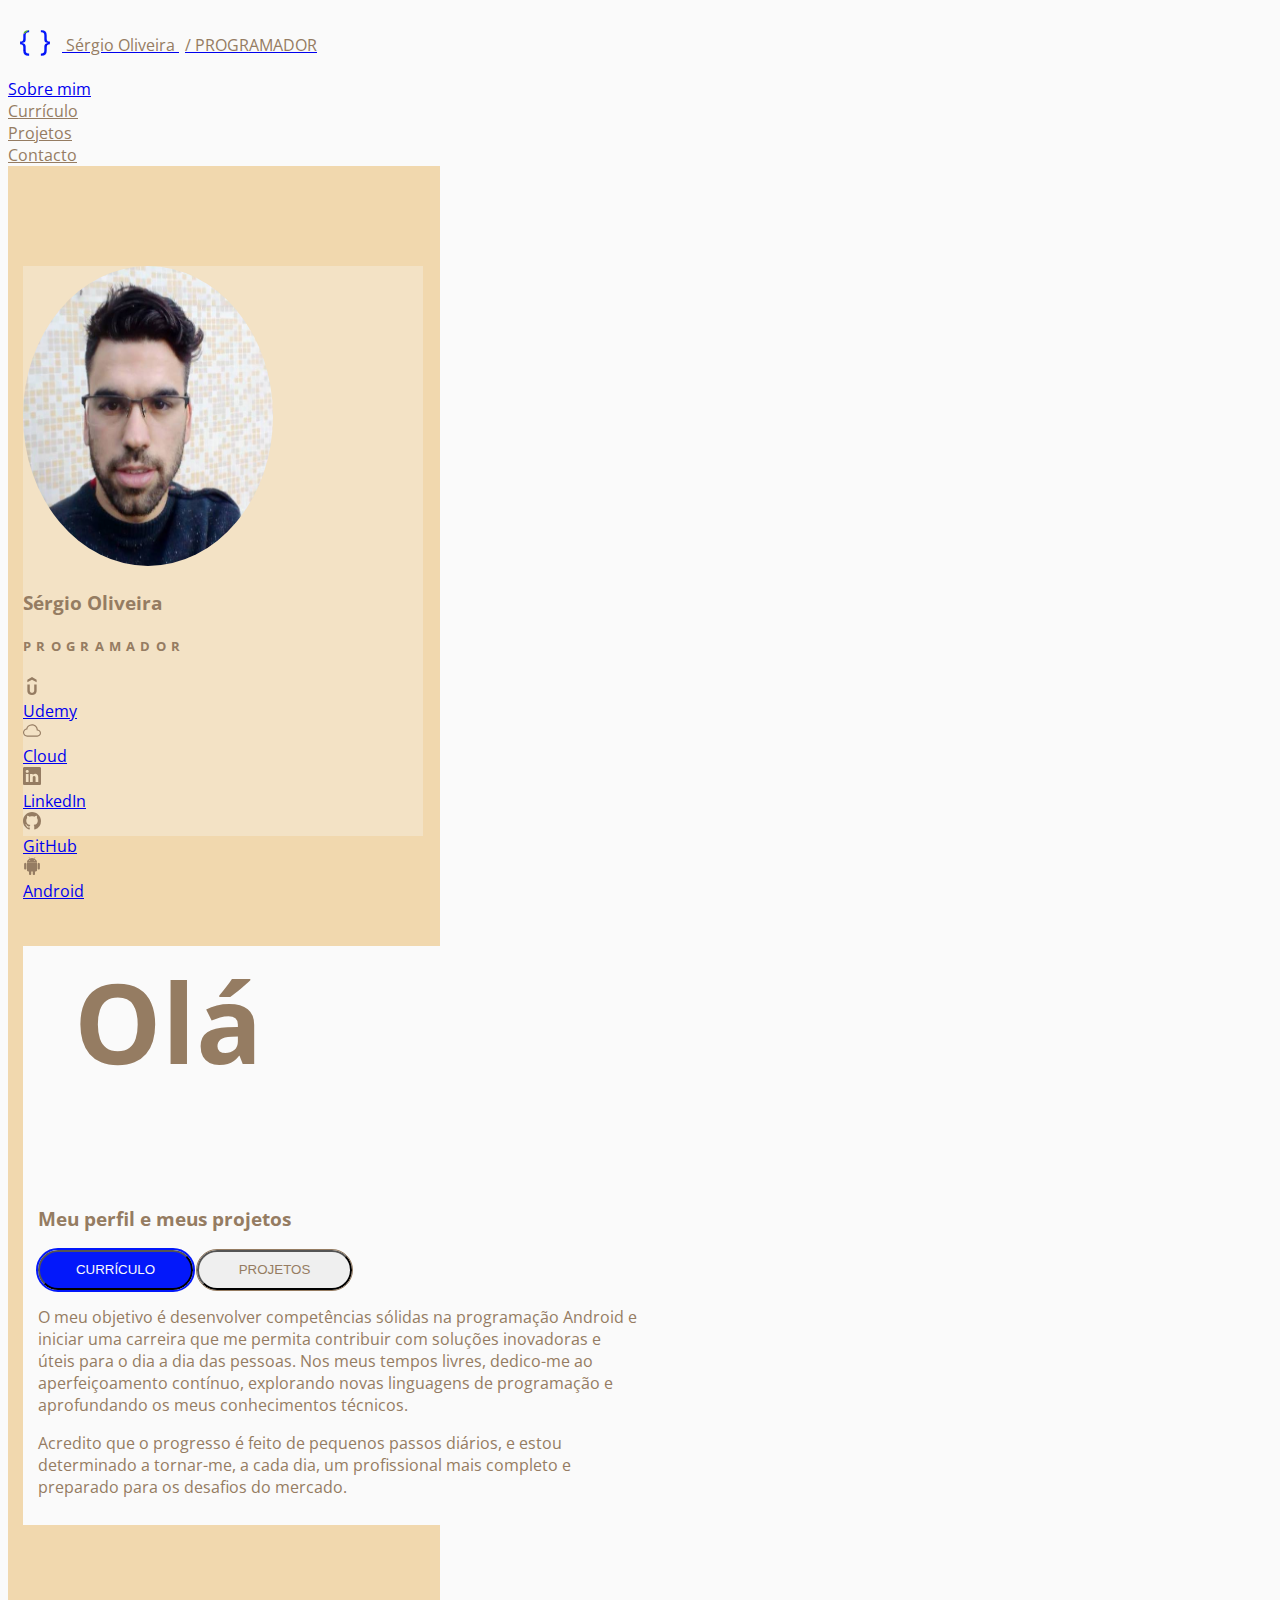
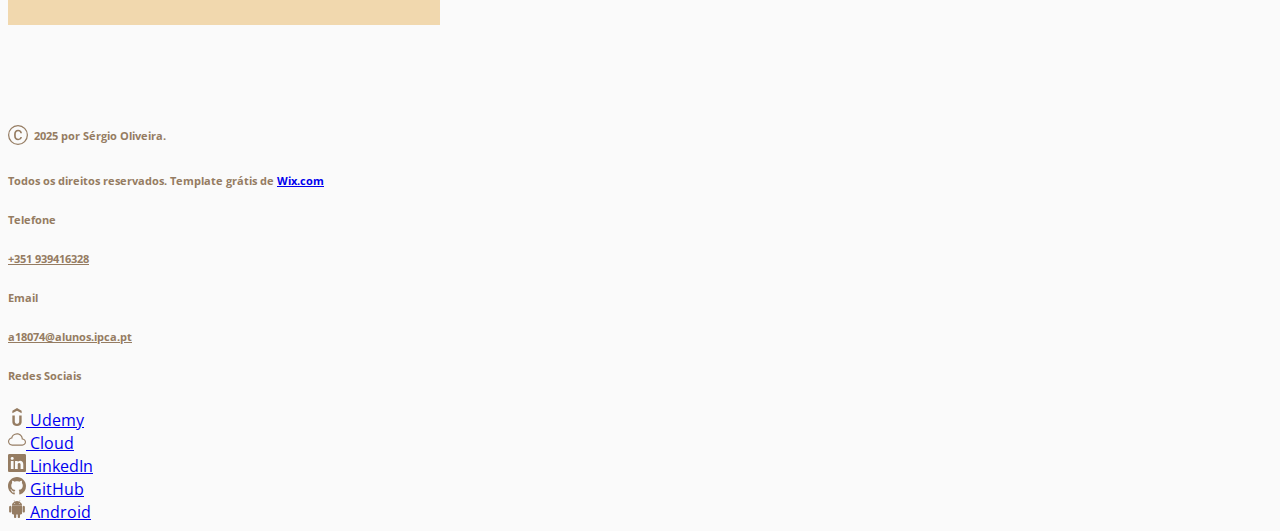
<file: index.html>
<!DOCTYPE html>
<html lang="en">
  <head>
    <meta charset="UTF-8" />
    <meta
      name="viewport"
      content="width=device-width, initial-scale=1.0"
    />
    <title>MyProfile</title>
    <link
      href="https://cdn.jsdelivr.net/npm/bootstrap@5.3.8/dist/css/bootstrap.min.css"
      rel="stylesheet"
      integrity="sha384-sRIl4kxILFvY47J16cr9ZwB07vP4J8+LH7qKQnuqkuIAvNWLzeN8tE5YBujZqJLB"
      crossorigin="anonymous"
    />
    <link
      rel="preconnect"
      href="https://fonts.googleapis.com"
    />
    <link
      rel="preconnect"
      href="https://fonts.gstatic.com"
      crossorigin
    />
    <link
      href="https://fonts.googleapis.com/css2?family=Lato:ital,wght@0,100;0,300;0,400;0,700;0,900;1,100;1,300;1,400;1,700;1,900&family=Montserrat:ital,wght@0,100..900;1,100..900&family=Open+Sans:ital,wght@0,300..800;1,300..800&family=Roboto:ital,wght@0,100..900;1,100..900&display=swap"
      rel="stylesheet"
    />
    <link
      rel="stylesheet"
      href="./assets/css/styles.css"
    />
  </head>
  <body>
    <!-- header -->
    <section id="header">
      <div class="container">
        <header
          class="row row-cols-xxl-3 row-cols-sm-1 px-0 mx-0 mt-4 mb-4 pt-3 d-flex d-flex flex-wrap p-1"
          aria-label="Site header"
        >
          <div
            class="d-flex flex-wrap justify-content-center mx-0 py-0 my-lg-0"
          >
            <div class="row">
              <a
                href="./index.html"
                class="d-flex align-items-center m-0 p-0 mb-md-0 me-md-auto link-body-emphasis text-decoration-none"
                aria-label="Home"
              >
                <img
                  aria-hidden="true"
                  class="header_title_section"
                  style="margin: 10px"
                  alt="Logo"
                />
                <span
                  class="fs-3 header_title_color fw-bold"
                  href="./index.html"
                  >Sérgio Oliveira </span
                ><span
                  class="fs-6 header_subtitle_color"
                  style="margin-top: 6px"
                  >/ Programador
                </span>
              </a>
            </div>
          </div>

          <div class="d-flex flex-grow-0 p-2 m-0 p-0"></div>

          <div
            class="row row-cols-5 d-flex flex-fill justify-content-evenly align-content-center align-self-center g-1 nav navbar-brand p-1 gap-1"
          >
            <div
              class="d-flex flex-fill justify-content-evenly header_nav_links"
            >
              <div class="nav-item">
                <a
                  href="./index.html"
                  class="nav-link text-uppercase"
                  >Sobre mim</a
                >
              </div>
              <div class="nav-item">
                <a
                  href="./src/curriculum.html"
                  class="nav-link text-uppercase header_no_select_link"
                  >Currículo</a
                >
              </div>
              <div class="nav-item">
                <a
                  href="./src/projects.html"
                  class="nav-link text-uppercase header_no_select_link"
                  >Projetos</a
                >
              </div>
              <div class="nav-item">
                <a
                  href="./src/contact.html"
                  class="nav-link text-uppercase header_no_select_link"
                  >Contacto</a
                >
              </div>
            </div>
          </div>
        </header>
      </div>
    </section>
    <!-- hero -->
    <section id="hero">
      <div class="gradient hero_padding">
        <div
          class="container flex-column align-items-center px-5 py-5 hero_align_items"
        >
          <div class="row m-1 p-1">
            <div
              class="col-12 col-sm-5 col-xxl-3 d-flex flex-column align-items-center m-0 p-0 color_profile hero_presentation_size_left"
            >
              <img
                src="./assets/images/my_profile.png"
                class="d-flex mx-lg-3 mx-sm-5 px-4 py-5 img-fluid hero_img_config"
                alt="Bootstrap Themes"
                loading="lazy"
              />
              <div
                class="mt-0 w-100 h-100 d-flex flex-column align-items-center text-center color_profil"
              >
                <h3 class="col-3 mb-4 mt-0 fw-bold">Sérgio Oliveira</h3>
                <span
                  class="my-0 hero_divider"
                  aria-hidden="true"
                ></span>
                <h5 class="mt-3 mb-3 d-flex hero_text_costume">Programador</h5>
                <div
                  class="d-flex flex-column align-items-end mt-5 w-100 hero_icons_sizing"
                >
                  <div
                    class="gap-4 d-flex align-self-baseline align-items-center justify-content-center hero_icons_sizing_flex"
                  >
                    <a
                      href="https://www.udemy.com/user/sergio-filipe-da-cunha-oliveira/"
                      aria-label="Udemy"
                      class="p-0"
                    >
                      <span
                        aria-hidden="true"
                        class="icons_config svg_udemy"
                      ></span>
                      <span class="visually-hidden">Udemy</span>
                    </a>
                    <a
                      href="https://drive.google.com/drive/folders/1-SS5XW_qQgPNBl8mXvhhONFKOceneOjF"
                      class="p-0"
                    >
                      <span
                        aria-hidden="true"
                        class="icons_config svg_cloud"
                      ></span>
                      <span class="visually-hidden">Cloud</span>
                    </a>
                    <a
                      href="https://www.linkedin.com/in/sergio-dev-android-junior/"
                      class="p-0"
                    >
                      <span
                        aria-hidden="true"
                        class="icons_config svg_linkedin"
                      ></span>
                      <span class="visually-hidden">LinkedIn</span>
                    </a>
                    <a
                      href="https://github.com/OL-sergio"
                      class="p-0"
                    >
                      <span
                        aria-hidden="true"
                        class="icons_config svg_github"

                      ></span>
                      <span class="visually-hidden">GitHub</span>
                    </a>
                    <a
                      href="https://developers.google.com/profile/u/Ol-sergio?hl=pt-br"
                      class="p-0"
                    >
                      <span
                        aria-hidden="true"
                        class="icons_config svg_android2"
                      ></span>
                      <span class="visually-hidden">Android</span>
                    </a>
                  </div>
                </div>
              </div>
            </div>
            <div
              class="row col-lg-4 color_details align-items-start mx-0 m-0 hero_sizing_presentation_right"
            >
              <p
                class="fw-bold mb-0 mt-3 p-0 d-flex align-items-center hero_presentation_title"
              >
                Olá
              </p>
              <h3 class="ms-0 pb-1 mb-4">Meu perfil e meus projetos</h3>
              <div class="d-grid gap-2 d-md-flex justify-content-md-start">
                <button
                  data-bs-toggle="button"
                  onkeydown="return true;"
                  onclick="location.href='./src/curriculum.html';"
                  class="btn fs-6 btn-primary btn-lg-2 mb-3 px-0 me-md-2 d-flex align-items-center justify-content-center hero_button_left"
                >
                  Currículo
                </button>
                <button
                  data-bs-toggle="button"
                  onkeydown="return true;"
                  onclick="location.href='./src/projects.html';"
                  class="btn fs-6 btn-outline btn-lg mb-3 px-4 me-md-2 d-flex align-items-center justify-content-center hero_button_right"
                >
                  Projetos
                </button>
              </div>
              <div class="mt-0 d-flex flex-column justify-content-center">
                <p class="lead fs-6 m-0 mb-2">
                  O meu objetivo é desenvolver competências sólidas na
                  programação Android e iniciar uma carreira que me permita
                  contribuir com soluções inovadoras e úteis para o dia a dia
                  das pessoas. Nos meus tempos livres, dedico-me ao
                  aperfeiçoamento contínuo, explorando novas linguagens de
                  programação e aprofundando os meus conhecimentos técnicos.
                </p>
              </div>
              <div>
                <p class="lead fs-6 m-0">
                  Acredito que o progresso é feito de pequenos passos diários, e
                  estou determinado a tornar-me, a cada dia, um profissional
                  mais completo e preparado para os desafios do mercado.
                </p>
              </div>
            </div>
          </div>
        </div>
      </div>
    </section>

    <!-- footer -->
    <section id="footer">
      <div class="container my-5 footer_margin_top">
        <footer
          class="row row-cols-1 d-flex justify-content-between align-content-between align-items-stretch row-cols-sm-1 row-cols-md-5 mx-0 py-0 my-0"
        >
          <div class="col mb-3">
            <h6>
              <svg
                aria-hidden="true"
                class="icons_config_credits svg_c_circle"
              ></svg>

              2025 por Sérgio Oliveira.
            </h6>
            <!-- Use a free template from Wix -->
            <div class="row flex-grow-1">
              <h6>
                Todos os direitos reservados. Template grátis de
                <a
                  href="https://pt.wix.com/website-template/view/html/2622?originUrl=https%3A%2F%2Fpt.wix.com%2Fwebsite%2Ftemplates%3Fcriteria%3DCurr%25C3%25ADculo&tpClick=view_button&esi=dc0d9768-9152-4363-ae23-d8f1cbac08a0"
                  >Wix.com</a
                >
              </h6>
            </div>
          </div>
          <div class="row d-flex flex-grow-0"></div>
          <div class="col mb-3">
            <h6>Telefone</h6>
            <div class="nav">
              <div class="nav-item">
                <a
                  href="#"
                  class="nav-link p-0 mx-0 footer_text_color"
                  ><h6>+351 939416328</h6></a
                >
              </div>
            </div>
          </div>
          <div class="col mb-3">
            <h6>Email</h6>
            <div>
              <div class="nav-item">
                <a
                  href="#"
                  class="nav-link p-0 mx-0 footer_text_color"
                  ><h6>a18074@alunos.ipca.pt</h6></a
                >
              </div>
            </div>
          </div>
          <div class="col mb-5">
            <div>
              <h6>Redes Sociais</h6>
              <div
                class="nav flex-row align-items-stretch gap-2 footer_icons_config"
              >
                <div>
                  <a
                    href="https://www.udemy.com/user/sergio-filipe-da-cunha-oliveira/"
                    class="p-0"
                  >
                    <span
                      aria-hidden="true"
                      class="icons_config svg_udemy"
                    ></span>
                    <span class="visually-hidden">Udemy</span>
                  </a>
                </div>
                <div>
                  <a
                    href="https://drive.google.com/drive/folders/1-SS5XW_qQgPNBl8mXvhhONFKOceneOjF"
                    class="p-0"
                  >
                    <span
                      aria-hidden="true"
                      class="icons_config svg_cloud"
                    ></span>

                    <span class="visually-hidden">Cloud</span>
                  </a>
                </div>
                <div>
                  <a
                    href="https://www.linkedin.com/in/sergio-dev-android-junior/"
                    class="p-0"
                  >
                    <span
                      aria-hidden="true"
                      class="icons_config svg_linkedin"
                    ></span>
                    <span class="visually-hidden">LinkedIn</span>
                  </a>
                </div>
                <div>
                  <a
                    href="https://github.com/OL-sergio"
                    class="p-0"
                  >
                    <span
                      aria-hidden="true"
                      class="icons_config svg_github"
                    ></span>
                    <span class="visually-hidden">GitHub</span>
                  </a>
                </div>
                <div>
                  <a
                    href="https://developers.google.com/profile/u/Ol-sergio?hl=pt-br"
                    class="p-0"
                  >
                    <span
                      aria-hidden="true"
                      class="icons_config svg_android2"
                    ></span>
                    <span class="visually-hidden">Android</span>
                  </a>
                </div>
              </div>
            </div>
          </div>
        </footer>
      </div>
    </section>
    <script
      src="https://cdn.jsdelivr.net/npm/bootstrap@5.3.8/dist/js/bootstrap.bundle.min.js"
      integrity="sha384-FKyoEForCGlyvwx9Hj09JcYn3nv7wiPVlz7YYwJrWVcXK/BmnVDxM+D2scQbITxI"
      crossorigin="anonymous"
    ></script>
  </body>
</html>
</file>
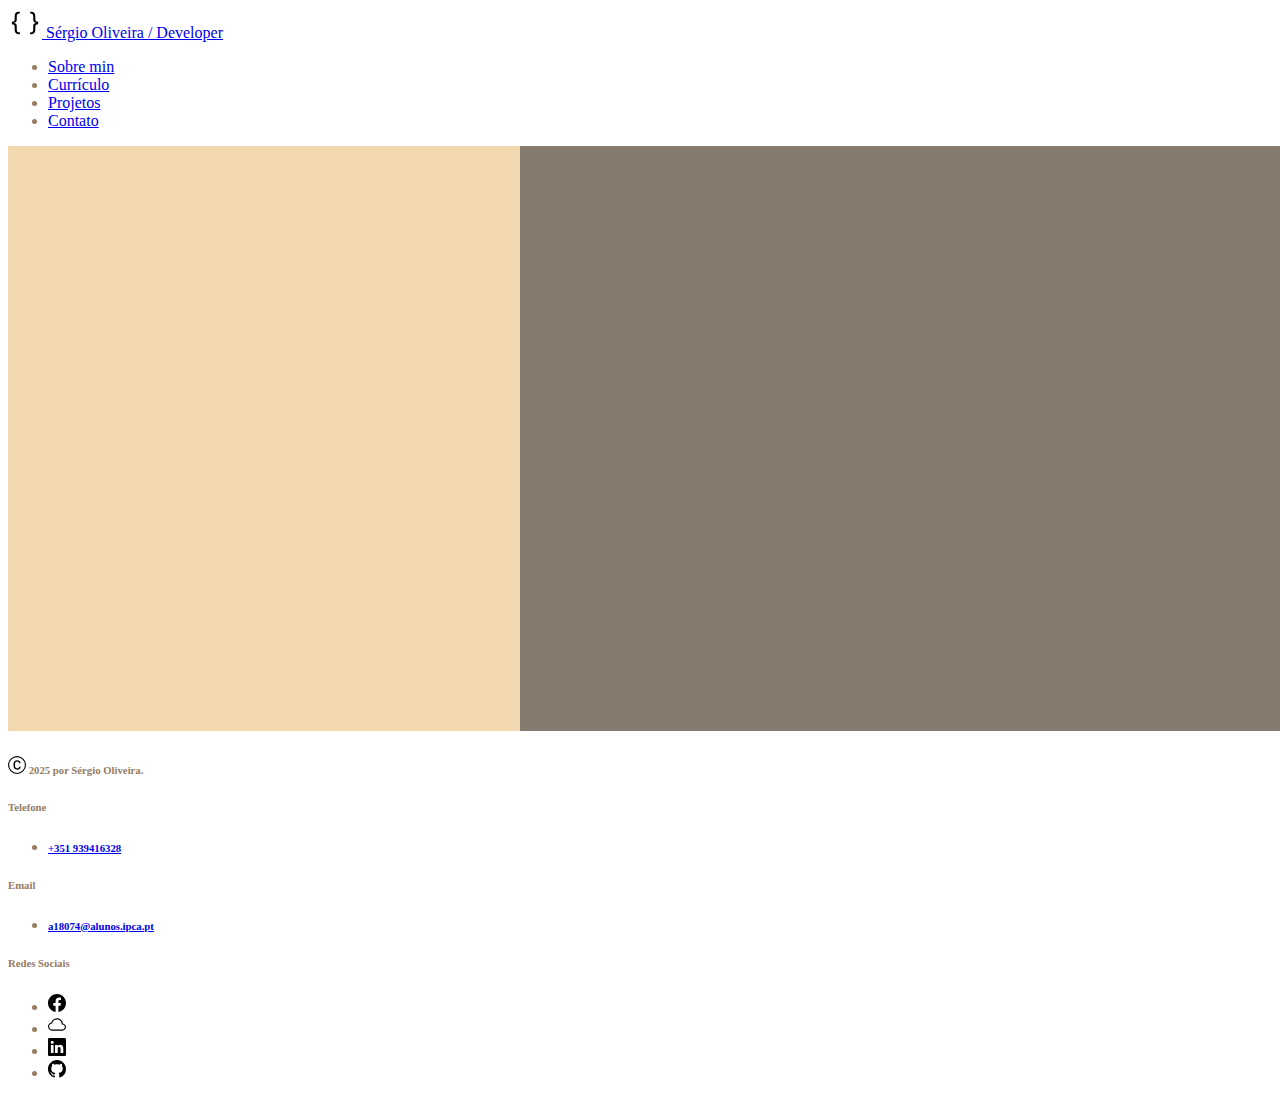
<file: assets/index.html>
<!DOCTYPE html>
<html lang="en">
  <head>
    <meta charset="UTF-8" />
    <meta name="viewport" content="width=device-width, initial-scale=1.0" />
    <title>MyProfile</title>
    <link
      href="https://cdn.jsdelivr.net/npm/bootstrap@5.3.8/dist/css/bootstrap.min.css"
      rel="stylesheet"
      integrity="sha384-sRIl4kxILFvY47J16cr9ZwB07vP4J8+LH7qKQnuqkuIAvNWLzeN8tE5YBujZqJLB"
      crossorigin="anonymous"
    />

    <link rel="stylesheet" href="./styles/style.css" />
  </head>
  <body>
    <!-- header -->
    <section>
      <div class="container">
        <header class="d-flex flex-wrap justify-content-center mx-0 py-2 my-2">
          <a
            href="/"
            class="d-flex align-items-center mb-1 mb-md-0 me-md-auto link-body-emphasis text-decoration-none"
          >
            <img
              src="./icons/braces.svg"
              alt="Braces"
              width="34"
              height="30"
              class="bi me-2"
              aria-hidden="true"
            />
            <span class="fs-3"
              >Sérgio Oliveira <span class="fs-6"> / Developer </span></span
            >
          </a>
          <ul class="nav nav-pills fs-6">
            <li class="nav-item">
              <a
                href="#"
                class="nav-link text-uppercase link-body-emphasis text-decoration-none"
                >Sobre min</a
              >
            </li>
            <li class="nav-item">
              <a
                href="#"
                class="nav-link text-uppercase link-body-emphasis text-decoration-none"
                >Currículo</a
              >
            </li>
            <li class="nav-item">
              <a
                href="#"
                class="nav-link text-uppercase link-body-emphasis text-decoration-none"
                >Projetos</a
              >
            </li>
            <li class="nav-item">
              <a
                href="#"
                class="nav-link text-uppercase link-body-emphasis text-decoration-none"
                >Contato</a
              >
            </li>
          </ul>
        </header>
      </div>
    </section>
    <!-- main content -->
    <section>
      <div  class="gradient">
       <div class="container" >

       </div>
      </div>
    </section>

    <!-- footer -->
    <section>
      <div class="container">
        <footer class="row row-cols-sm-1 row-cols-sm-1 row-cols-md-5 py-2 my-4">
          <div class="flex-wrap mb-3">
            <h6>
              <span class="flex-wrap">
                <img
                  src="./icons/c-circle.svg"
                  alt="Braces"
                  width="18"
                  height="18"
                  class="bi me-2 mb-1"
                  aria-hidden="true"
                />
              </span>
              2025 por Sérgio Oliveira.
            </h6>
          </div>
          <div class="col mb-3"></div>
          <div class="col mb-3">
            <h6>Telefone</h6>
            <ul class="nav flex-wrap">
              <li class="nav-item">
                <a href="#" class="nav-link p-0 text-body-secondary"
                  ><h6>+351 939416328</h6></a
                >
              </li>
            </ul>
          </div>
          <div class="col mb-3">
            <h6>Email</h6>
            <ul class="nav flex-wrap">
              <li class="nav-item">
                <a href="#" class="nav-link p-0 text-body-secondary"
                  ><h6>a18074@alunos.ipca.pt</h6></a
                >
              </li>
            </ul>
          </div>
            <div class="col">
            <div >
              <h6 >Redes Sociais</h6>
              <ul class="nav">
              <li class="nav-item mx-1">
                <a href="#" class="nav-link p-0">
                <img src="./icons/facebook.svg" alt="Facebook" width="18" height="18" />
                </a>
              </li>
              <li class="nav-item mx-1">
                <a href="#" class="nav-link p-0">
                <img src="./icons/cloud.svg" alt="Cloud" width="18" height="18" />
                </a>
              </li>
              <li class="nav-item mx-1">
                <a href="#" class="nav-link p-0">
                <img src="./icons/linkedin.svg" alt="LinkedIn" width="18" height="18" />
                </a>
              </li>
              <li class="nav-item mx-1">
                <a href="#" class="nav-link p-0">
                <img src="./icons/github.svg" alt="GitHub" width="18" height="18" />
                </a>
              </li>
              </ul>
            </div>
            </div>
          </div>
        </footer>
      </div>
    </section>
    <script
      src="https://cdn.jsdelivr.net/npm/bootstrap@5.3.8/dist/js/bootstrap.bundle.min.js"
      integrity="sha384-FKyoEForCGlyvwx9Hj09JcYn3nv7wiPVlz7YYwJrWVcXK/BmnVDxM+D2scQbITxI"
      crossorigin="anonymous"
    ></script>
  </body>
</html>
</file>
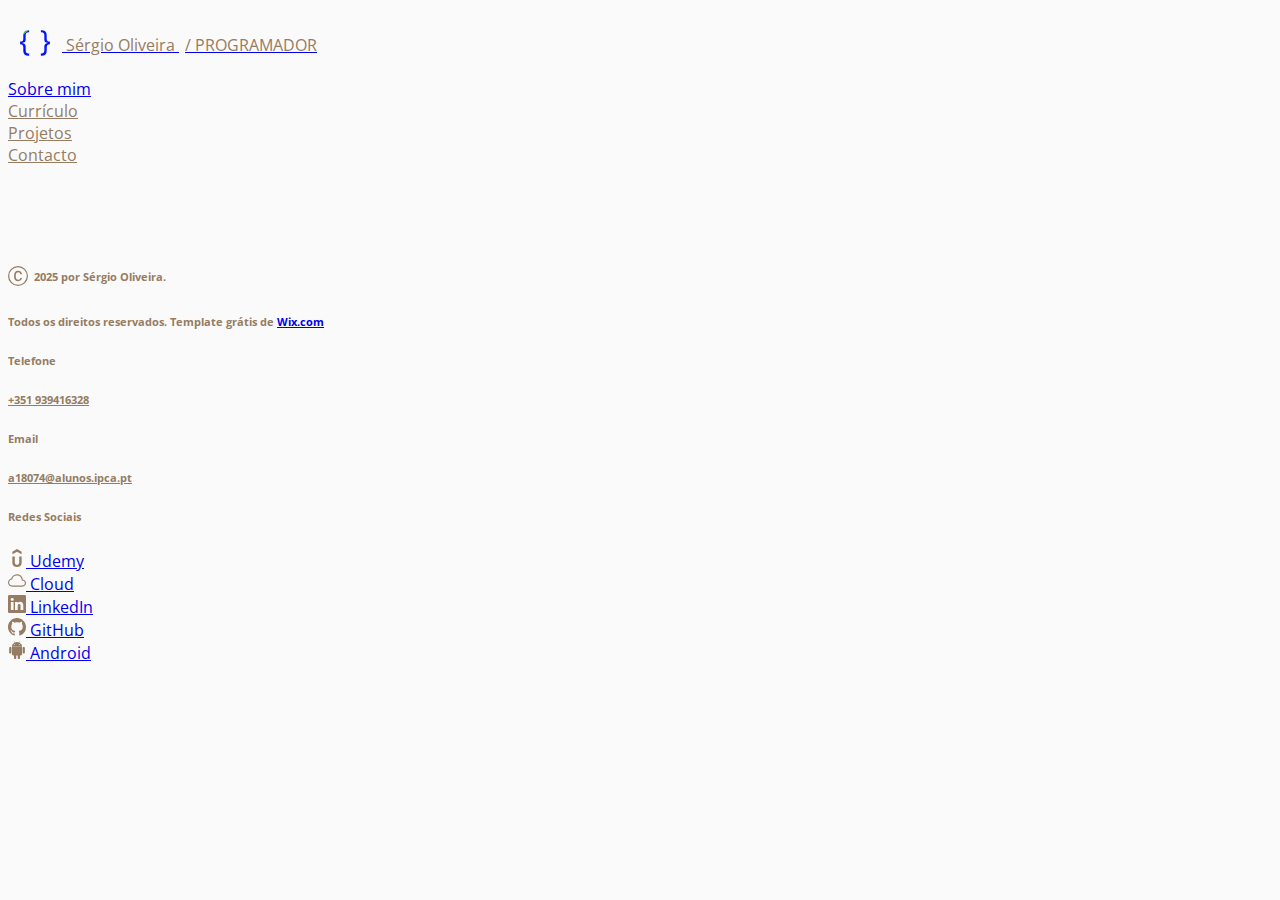
<file: src/contact.html>
<!DOCTYPE html>
<html lang="en">
  <head>
    <meta charset="UTF-8" />
    <meta
      name="viewport"
      content="width=device-width, initial-scale=1.0"
    />
    <link
      href="https://cdn.jsdelivr.net/npm/bootstrap@5.3.8/dist/css/bootstrap.min.css"
      rel="stylesheet"
      integrity="sha384-sRIl4kxILFvY47J16cr9ZwB07vP4J8+LH7qKQnuqkuIAvNWLzeN8tE5YBujZqJLB"
      crossorigin="anonymous"
    />
    <link
      href="https://cdn.jsdelivr.net/npm/bootstrap@5.3.8/dist/css/bootstrap.min.css"
      rel="stylesheet"
      integrity="sha384-sRIl4kxILFvY47J16cr9ZwB07vP4J8+LH7qKQnuqkuIAvNWLzeN8tE5YBujZqJLB"
      crossorigin="anonymous"
    />
    <link
      rel="preconnect"
      href="https://fonts.googleapis.com"
    />
    <link
      rel="preconnect"
      href="https://fonts.gstatic.com"
      crossorigin
    />
    <link
      href="https://fonts.googleapis.com/css2?family=Lato:ital,wght@0,100;0,300;0,400;0,700;0,900;1,100;1,300;1,400;1,700;1,900&family=Montserrat:ital,wght@0,100..900;1,100..900&family=Open+Sans:ital,wght@0,300..800;1,300..800&family=Roboto:ital,wght@0,100..900;1,100..900&display=swap"
      rel="stylesheet"
    />

    <link
      rel="stylesheet"
      href="../assets/css/styles.css"
    />
    <title>My Contact</title>
  </head>
  <body>
    <section id="header">
      <div class="container">
        <header
          class="row row-cols-xxl-3 row-cols-sm-1 px-0 mx-0 mt-4 mb-3 pt-3 d-flex d-flex flex-wrap p-1"
          aria-label="Site header"
        >
          <div
            class="d-flex flex-wrap justify-content-center mx-0 py-0 my-lg-0"
          >
            <div class="row">
              <a
                href="../index.html"
                class="d-flex align-items-center m-0 p-0 mb-md-0 me-md-auto link-body-emphasis text-decoration-none"
                aria-label="Home"
              >
                <img
                  aria-hidden="true"
                  class="header_title_section"
                  style="margin: 10px"
                  alt="Logo"
                />
                <span
                  class="fs-3 header_title_color fw-bold"
                  href="../index.html"
                  >Sérgio Oliveira </span
                ><span
                  class="fs-6 header_subtitle_color"
                  style="margin-top: 6px"
                  >/ Programador
                </span>
              </a>
            </div>
          </div>

          <div class="d-flex flex-grow-0 p-2 m-0 p-0"></div>

          <div
            class="row row-cols-5 d-flex flex-fill justify-content-evenly align-content-center align-self-center g-1 nav navbar-brand p-1 gap-1"
          >
            <div
              class="d-flex flex-fill justify-content-evenly header_nav_links"
            >
              <div class="nav-item">
                <a
                  href="../index.html"
                  class="nav-link text-uppercase"
                  >Sobre mim</a
                >
              </div>
              <div class="nav-item">
                <a
                  href="./curriculum.html"
                  class="nav-link text-uppercase header_no_select_link"
                  >Currículo</a
                >
              </div>
              <div class="nav-item">
                <a
                  href="./projects.html"
                  class="nav-link text-uppercase header_no_select_link"
                  >Projetos</a
                >
              </div>
              <div class="nav-item">
                <a
                  href="./contact.html"
                  class="nav-link text-uppercase header_no_select_link"
                  >Contacto</a
                >
              </div>
            </div>
          </div>
        </header>
      </div>
    </section>

    <section id="footer">
      <div class="container py-0 my-5 footer_margin_top">
        <footer
          class="row row-cols-1 row-cols-sm-1 row-cols-md-5 mx-0 py-0 my-0"
        >
          <div class="col my-0 mx-0">
            <h6>
              <svg
                aria-hidden="true"
                class="icons_config_credits svg_c_circle"
              ></svg>

              2025 por Sérgio Oliveira.
            </h6>
            <!-- Use a free template from Wix -->
            <div class="row mt-1 mb-3">
              <h6>
                Todos os direitos reservados. Template grátis de
                <a
                  href="https://pt.wix.com/website-template/view/html/2622?originUrl=https%3A%2F%2Fpt.wix.com%2Fwebsite%2Ftemplates%3Fcriteria%3DCurr%25C3%25ADculo&tpClick=view_button&esi=dc0d9768-9152-4363-ae23-d8f1cbac08a0"
                  >Wix.com</a
                >
              </h6>
            </div>
          </div>
          <div class="row d-flex flex-grow-5"></div>
          <div class="col mb-3">
            <h6>Telefone</h6>
            <div class="nav">
              <div class="nav-item">
                <a
                  href="#"
                  class="nav-link p-0 mx-0 footer_text_color"
                  ><h6>+351 939416328</h6></a
                >
              </div>
            </div>
          </div>
          <div class="col mb-3">
            <h6>Email</h6>
            <div>
              <div class="nav-item">
                <a
                  href="#"
                  class="nav-link p-0 mx-0 footer_text_color"
                  ><h6>a18074@alunos.ipca.pt</h6></a
                >
              </div>
            </div>
          </div>
          <div class="row mb-3">
            <div>
              <h6>Redes Sociais</h6>
              <div
                class="nav flex-row align-items-stretch gap-2 footer_icons_config"
              >
                <div>
                  <a
                    href="https://www.udemy.com/user/sergio-filipe-da-cunha-oliveira/"
                    class="p-0"
                  >
                    <span
                      aria-hidden="true"
                      class="icons_config svg_udemy"
                    ></span>
                    <span class="visually-hidden">Udemy</span>
                  </a>
                </div>
                <div>
                  <a
                    href="https://drive.google.com/drive/folders/1-SS5XW_qQgPNBl8mXvhhONFKOceneOjF"
                    class="p-0"
                  >
                    <span
                      aria-hidden="true"
                      class="icons_config svg_cloud"
                    ></span>

                    <span class="visually-hidden">Cloud</span>
                  </a>
                </div>
                <div>
                  <a
                    href="https://www.linkedin.com/in/sergio-dev-android-junior/"
                    class="p-0"
                  >
                    <span
                      aria-hidden="true"
                      class="icons_config svg_linkedin"
                    ></span>
                    <span class="visually-hidden">LinkedIn</span>
                  </a>
                </div>
                <div>
                  <a
                    href="https://github.com/OL-sergio"
                    class="p-0"
                  >
                    <span
                      aria-hidden="true"
                      class="icons_config svg_github"
                    ></span>
                    <span class="visually-hidden">GitHub</span>
                  </a>
                </div>
                <div>
                  <a
                    href="https://developers.google.com/profile/u/Ol-sergio?hl=pt-br"
                    class="p-0"
                  >
                    <span
                      aria-hidden="true"
                      class="icons_config svg_android2"
                    ></span>
                    <span class="visually-hidden">Android</span>
                  </a>
                </div>
              </div>
            </div>
          </div>
        </footer>
      </div>
    </section>

    <script
      src="https://cdn.jsdelivr.net/npm/bootstrap@5.3.8/dist/js/bootstrap.bundle.min.js"
      integrity="sha384-FKyoEForCGlyvwx9Hj09JcYn3nv7wiPVlz7YYwJrWVcXK/BmnVDxM+D2scQbITxI"
      crossorigin="anonymous"
    ></script>
  </body>
</html>
</file>
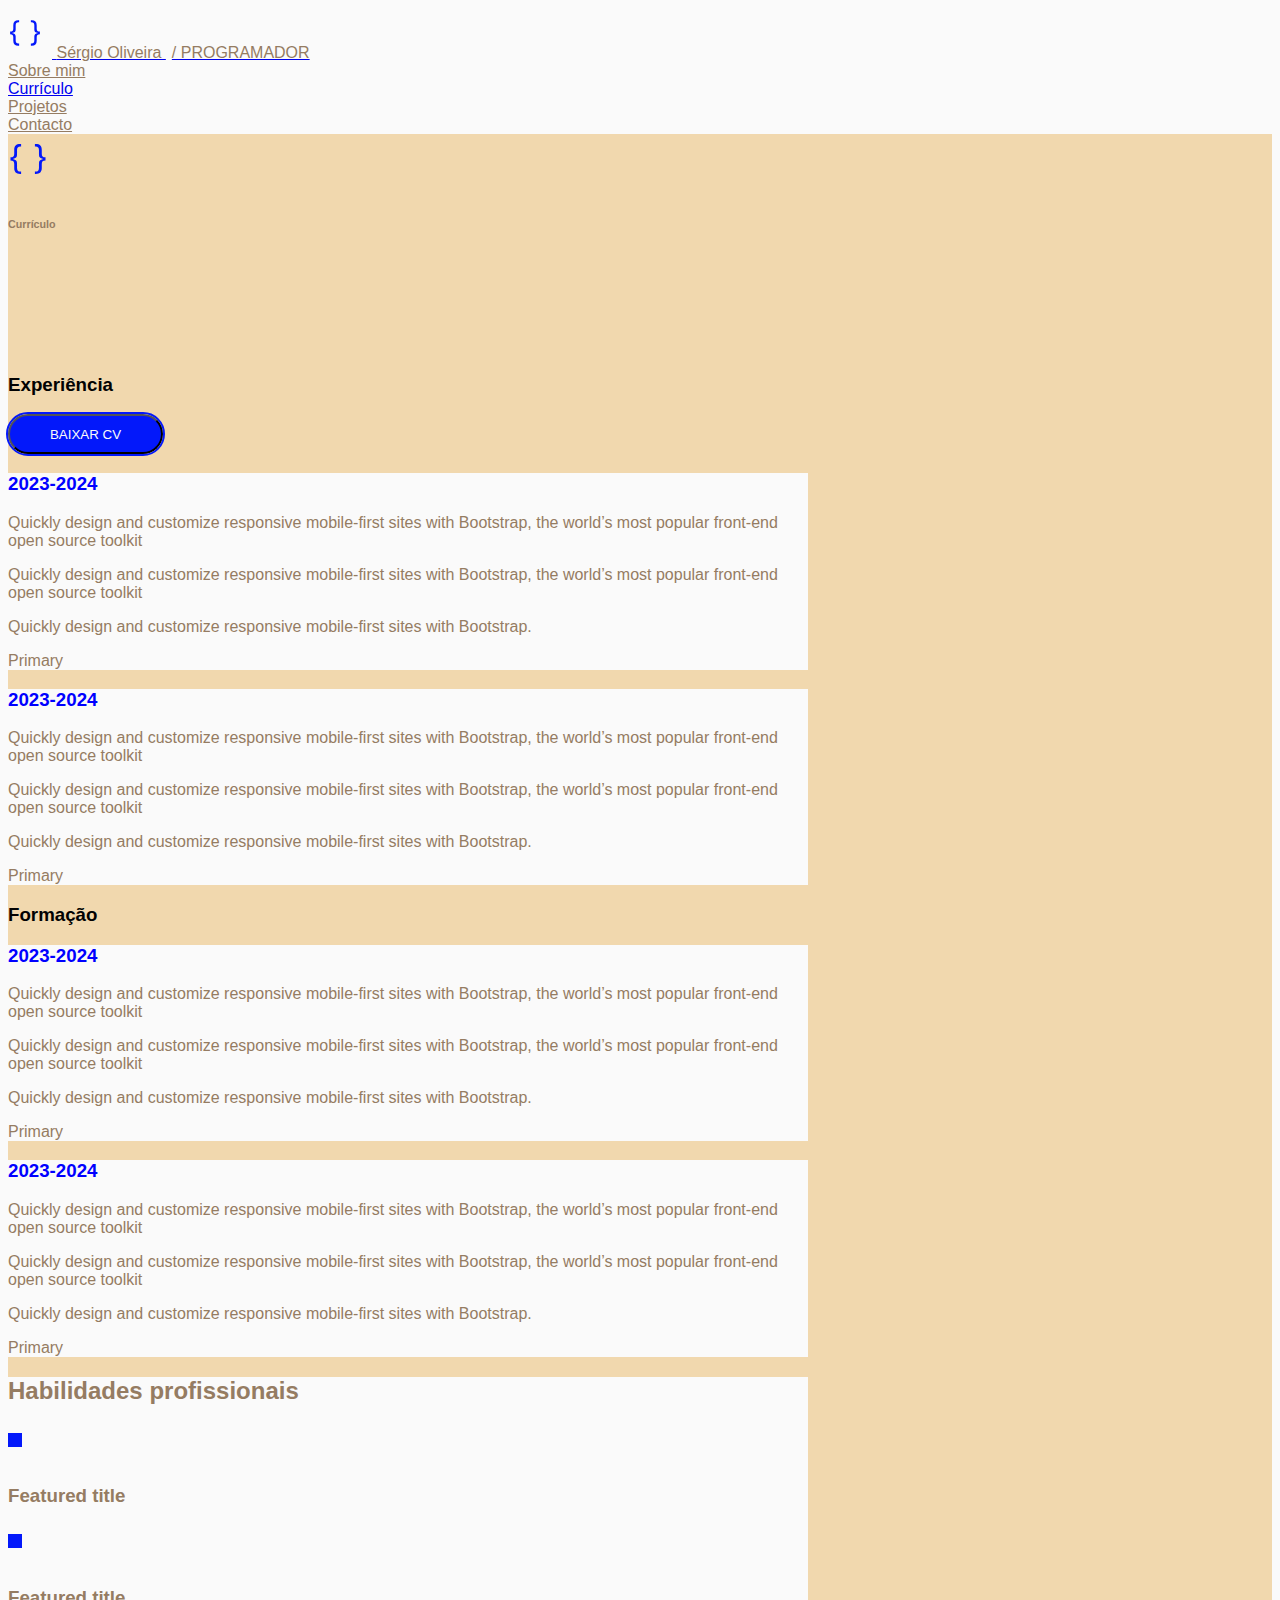
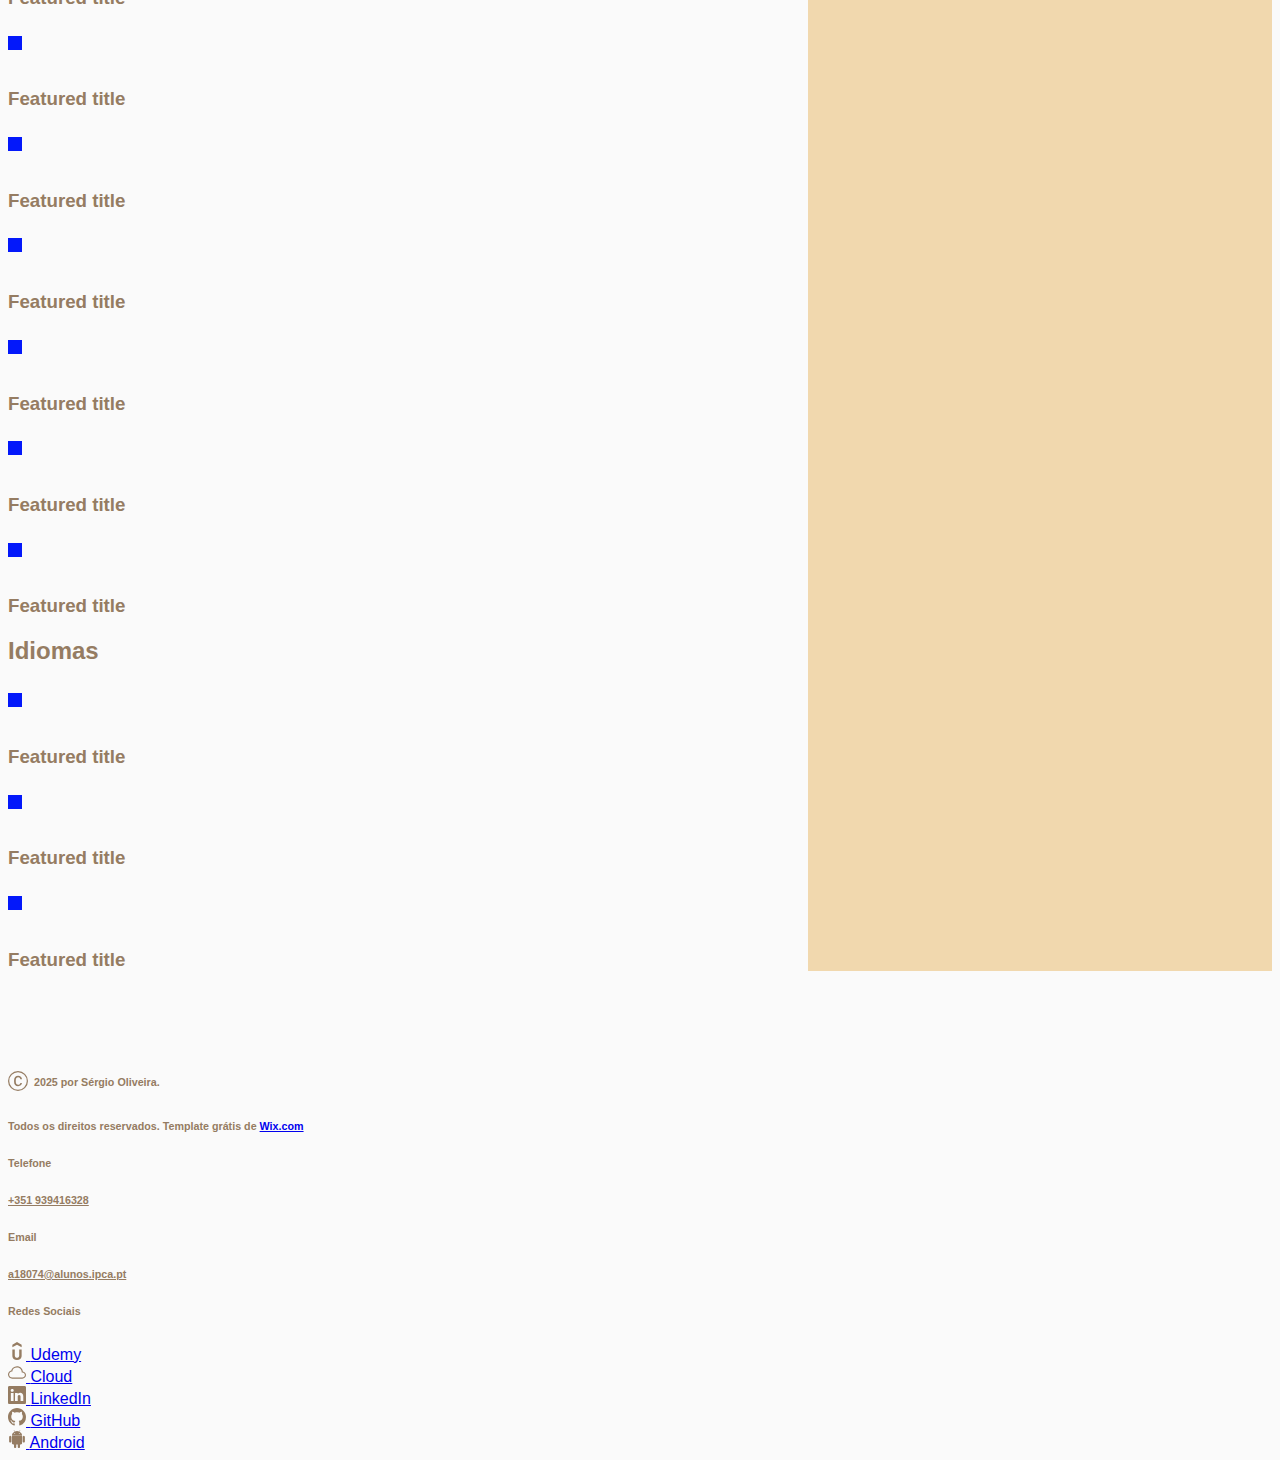
<file: src/curriculum.html>
<!DOCTYPE html>
<html lang="en">
  <head>
    <meta charset="UTF-8" />
    <meta
      name="viewport"
      content="width=device-width, initial-scale=1.0"
    />
    <link
      href="https://cdn.jsdelivr.net/npm/bootstrap@5.3.8/dist/css/bootstrap.min.css"
      rel="stylesheet"
      integrity="sha384-sRIl4kxILFvY47J16cr9ZwB07vP4J8+LH7qKQnuqkuIAvNWLzeN8tE5YBujZqJLB"
      crossorigin="anonymous"
    />

    <link
      rel="stylesheet"
      href="../assets/css/styles.css"
    />
    <title>My Curriculum</title>
  </head>
  <body>
    <section id="header">
      <div class="container">
        <header
          class="d-flex flex-wrap justify-content-center mx-0 py-4 my-4"
          aria-label="Site header"
        >
          <a
            href="/index.html"
            class="d-flex align-items-center mb-3 mb-md-0 me-md-auto link-body-emphasis text-decoration-none"
            aria-label="Home"
          >
            <span
              aria-hidden="true"
              class="header_title_section"
            ></span>
            <span
              class="fs-3 header_title_color fw-bold"
              href="/index.html"
              >Sérgio Oliveira </span
            ><span class="fs-6 header_subtitle_color">/ Programador </span>
          </a>
          <div class="nav nav-pills fs-6 mt-2 p-0 gap-3">
            <div class="nav-item">
              <a
                href="/index.html"
                class="nav-link text-uppercase header_no_select_link"
                >Sobre mim</a
              >
            </div>
            <div class="nav-item">
              <a
                href="./curriculum.html "
                class="nav-link text-uppercase"
                >Currículo</a
              >
            </div>
            <div class="nav-item">
              <a
                href="./projects.html"
                class="nav-link text-uppercase header_no_select_link"
                >Projetos</a
              >
            </div>
            <div class="nav-item">
              <a
                href="./contact.html"
                class="nav-link text-uppercase header_no_select_link"
                >Contacto</a
              >
            </div>
          </div>
        </header>
      </div>
    </section>

    <section id="curriculum_hero">
      <div class="pages_background mt-5 pt-4">
        <div class="px-5 pt-4 mt-5 text-center">
          <div class="d-flex align-items-center justify-content-center">
            <span class="align-self-center curriculum_section_title svg_braces">
            </span>
            <h6 class="display-6 fw-bold text-body-emphasis">Currículo</h6>
          </div>
          <div class="col-lg-6 mx-auto mb-4 px-4 p-0">
            <div
              class="d-flex justify-content-around gap-2 d-sm-flex"
              style="padding-top: 100px"
            >
              <div>
                <h3
                  class="fw-bold"
                  style="color: rgb(2, 2, 2)"
                >
                  Experiência
                </h3>
              </div>
              <div>
                <button
                  data-bs-toggle="button"
                  onkeydown="return true;"
                  onclick="window.location.href='https://drive.google.com/file/d/19Q5PKIAmmhQGuCihTumVH2qrc5XRD3J2/view?usp=drive_link';"
                  class="btn fs-6 btn-outline btn-lg mb-4 px-4 me-md-2 d-flex align-items-center justify-content-center hero_button_left"
                >
                  Baixar CV
                </button>
              </div>
            </div>
          </div>
        </div>
        <div
          class="container col-xxl-8 align-items-center px-4 pb-5 pt-1 mb-5"
          style="width: 800px"
        >
          <div class="container card_background mb-4 mt-2 p-4 shadow">
            <div class="row flex-lg-row-reverse g-5 py-0 my-0 mx-0 px-0">
              <div>
                <h3
                  class="fw-bold p-0 m-0"
                  style="color: blue"
                >
                  2023-2024
                </h3>
              </div>
              <div class="col">
                <p class="lead">
                  Quickly design and customize responsive mobile-first sites
                  with Bootstrap, the world’s most popular front-end open source
                  toolkit
                </p>
                <p class="lead">
                  Quickly design and customize responsive mobile-first sites
                  with Bootstrap, the world’s most popular front-end open source
                  toolkit
                </p>
              </div>
              <div class="col-lg-6 align-self-top">
                <p class="lead">
                  Quickly design and customize responsive mobile-first sites
                  with Bootstrap.
                </p>
                <div class="lead">
                  <p>Primary</p>
                </div>
              </div>
            </div>
          </div>

          <div class="container card_background mb-4 mt-2 p-4 shadow">
            <div class="row flex-lg-row-reverse g-5 py-0 my-0 mx-0 px-0">
              <div>
                <h3
                  class="fw-bold p-0 m-0"
                  style="color: blue"
                >
                  2023-2024
                </h3>
              </div>
              <div class="col">
                <p class="lead">
                  Quickly design and customize responsive mobile-first sites
                  with Bootstrap, the world’s most popular front-end open source
                  toolkit
                </p>
                <p class="lead">
                  Quickly design and customize responsive mobile-first sites
                  with Bootstrap, the world’s most popular front-end open source
                  toolkit
                </p>
              </div>
              <div class="col-lg-6 align-self-top">
                <p class="lead">
                  Quickly design and customize responsive mobile-first sites
                  with Bootstrap.
                </p>
                <div class="d-grid gap-2 d-md-flex justify-content-md-start">
                  <p>Primary</p>
                </div>
              </div>
            </div>
          </div>

          <div class="container m-0 p-0">
            <div class="mb-5 mt-5 pt-5">
              <h3 style="color: rgb(2, 2, 2); font-weight: bolder">Formação</h3>
            </div>
          </div>

          <div class="container card_background mb-4 mt-2 p-4 shadow">
            <div class="row flex-lg-row-reverse g-5 py-0 my-0 mx-0 px-0">
              <div>
                <h3
                  class="fw-bold p-0 m-0"
                  style="color: blue"
                >
                  2023-2024
                </h3>
              </div>
              <div class="col">
                <p class="lead">
                  Quickly design and customize responsive mobile-first sites
                  with Bootstrap, the world’s most popular front-end open source
                  toolkit
                </p>
                <p class="lead">
                  Quickly design and customize responsive mobile-first sites
                  with Bootstrap, the world’s most popular front-end open source
                  toolkit
                </p>
              </div>
              <div class="col-lg-6 align-self-top">
                <p class="lead">
                  Quickly design and customize responsive mobile-first sites
                  with Bootstrap.
                </p>
                <div class="d-grid gap-2 d-md-flex justify-content-md-start">
                  <p>Primary</p>
                </div>
              </div>
            </div>
          </div>

          <div class="container card_background mb-4 mt-2 p-4 shadow">
            <div class="row flex-lg-row-reverse g-5 py-0 my-0 mx-0 px-0">
              <div>
                <h3
                  class="fw-bold p-0 m-0"
                  style="color: blue"
                >
                  2023-2024
                </h3>
              </div>
              <div class="col">
                <p class="lead">
                  Quickly design and customize responsive mobile-first sites
                  with Bootstrap, the world’s most popular front-end open source
                  toolkit
                </p>
                <p class="lead">
                  Quickly design and customize responsive mobile-first sites
                  with Bootstrap, the world’s most popular front-end open source
                  toolkit
                </p>
              </div>
              <div class="col-lg-6 align-self-top">
                <p class="lead">
                  Quickly design and customize responsive mobile-first sites
                  with Bootstrap.
                </p>
                <div class="d-grid gap-2 d-md-flex justify-content-md-start">
                  <p>Primary</p>
                </div>
              </div>
            </div>
          </div>

          <div class="container card_background mb-5 mt-5 p-4 shadow">
            <div
              class="container px-4 pt-5"
              id="icon-grid"
            >
              <h2 class="pb-2 ps-5">Habilidades profissionais</h2>
              <div
                class="row row-cols-1 row-cols-sm-2 row-cols-md-3 row-cols-lg-4 g-4 mb-4 py-4"
              >
                <div class="col d-flex align-items-start">
                  <svg
                    class="bi text-body-secondary flex-shrink-0 me-3 curriculum_square_divider"
                    width="1.75em"
                    height="1.75em"
                    aria-hidden="true"
                  >
                    <use xlink:href="#bootstrap"></use>
                  </svg>
                  <div>
                    <h3 class="mb-0 fs-4 text-body-emphasis">Featured title</h3>
                  </div>
                </div>
                <div class="col d-flex align-items-start">
                  <svg
                    class="bi text-body-secondary flex-shrink-0 me-3 curriculum_square_divider"
                    width="1.75em"
                    height="1.75em"
                    aria-hidden="true"
                  >
                    <use xlink:href="#cpu-fill"></use>
                  </svg>
                  <div>
                    <h3 class="mb-0 fs-4 text-body-emphasis">Featured title</h3>
                  </div>
                </div>
                <div class="col d-flex align-items-start">
                  <svg
                    class="bi text-body-secondary flex-shrink-0 me-3 curriculum_square_divider"
                    width="1.75em"
                    height="1.75em"
                    aria-hidden="true"
                  >
                    <use xlink:href="#calendar3"></use>
                  </svg>
                  <div>
                    <h3 class="mb-0 fs-4 text-body-emphasis">Featured title</h3>
                  </div>
                </div>
                <div class="col d-flex align-items-start">
                  <svg
                    class="bi text-body-secondary flex-shrink-0 me-3 curriculum_square_divider"
                    width="1.75em"
                    height="1.75em"
                    aria-hidden="true"
                  >
                    <use xlink:href="#home"></use>
                  </svg>
                  <div>
                    <h3 class="mb-0 fs-4 text-body-emphasis">Featured title</h3>
                  </div>
                </div>
                <div class="col d-flex align-items-start">
                  <svg
                    class="bi text-body-secondary flex-shrink-0 me-3 curriculum_square_divider"
                    width="20px"
                    height="20px"
                    aria-hidden="false"
                    color="lightblue"
                  >
                    <use xlink:href="#speedometer2"></use>
                  </svg>
                  <div>
                    <h3 class="mb-0 fs-4 text-body-emphasis">Featured title</h3>
                  </div>
                </div>
                <div class="col d-flex align-items-start">
                  <svg
                    class="bi text-body-secondary flex-shrink-0 me-3 curriculum_square_divider"
                    width="1.75em"
                    height="1.75em"
                    aria-hidden="true"
                  >
                    <use xlink:href="#toggles2"></use>
                  </svg>
                  <div>
                    <h3 class="mb-0 fs-4 text-body-emphasis">Featured title</h3>
                  </div>
                </div>
                <div class="col d-flex align-items-start">
                  <svg
                    class="bi text-body-secondary flex-shrink-0 me-3 curriculum_square_divider"
                    width="1.75em"
                    height="1.75em"
                    aria-hidden="true"
                  >
                    <use xlink:href="#geo-fill"></use>
                  </svg>
                  <div>
                    <h3 class="mb-0 fs-4 text-body-emphasis">Featured title</h3>
                  </div>
                </div>
                <div class="col d-flex align-items-start">
                  <svg
                    class="bi text-body-secondary flex-shrink-0 me-3 curriculum_square_divider"
                    width="1.75em"
                    height="1.75em"
                    aria-hidden="true"
                  >
                    <use xlink:href="#tools"></use>
                  </svg>
                  <div>
                    <h3 class="mb-0 fs-4 text-body-emphasis">Featured title</h3>
                  </div>
                </div>
              </div>
            </div>
            <div
              class="container px-4 py-0"
              id="icon-grid"
            >
              <h2 class="pb-2 ps-5">Idiomas</h2>
              <div
                class="row row-cols-1 row-cols-sm-2 row-cols-md-3 row-cols-lg-4 g-4 py-4"
              >
                <div class="col d-flex align-items-start">
                  <svg
                    class="bi text-body-secondary flex-shrink-0 me-3 curriculum_square_divider"
                    width="1.75em"
                    height="1.75em"
                    aria-hidden="true"
                  >
                    <use xlink:href="#bootstrap"></use>
                  </svg>
                  <div>
                    <h3 class="mb-0 fs-4 text-body-emphasis">Featured title</h3>
                  </div>
                </div>
                <div class="col d-flex align-items-start">
                  <svg
                    class="bi text-body-secondary flex-shrink-0 me-3 curriculum_square_divider"
                    width="1.75em"
                    height="1.75em"
                    aria-hidden="true"
                  >
                    <use xlink:href="#cpu-fill"></use>
                  </svg>
                  <div>
                    <h3 class="mb-0 fs-4 text-body-emphasis">Featured title</h3>
                  </div>
                </div>
                <div class="col d-flex align-items-start">
                  <svg
                    class="bi text-body-secondary flex-shrink-0 me-3 curriculum_square_divider"
                    width="1.75em"
                    height="1.75em"
                    aria-hidden="true"
                  >
                    <use xlink:href="#calendar3"></use>
                  </svg>
                  <div>
                    <h3 class="mb-0 fs-4 text-body-emphasis">Featured title</h3>
                  </div>
                </div>
              </div>
            </div>
          </div>
        </div>
      </div>
    </section>

    <section id="footer">
      <div class="container py-0 my-5 footer_margin_top">
        <footer
          class="row row-cols-1 row-cols-sm-1 row-cols-md-5 mx-0 py-0 my-0"
        >
          <div class="col my-0 mx-0">
            <h6>
              <svg
                aria-hidden="true"
                class="icons_config_credits svg_c_circle"
              ></svg>

              2025 por Sérgio Oliveira.
            </h6>
            <!-- Use a free template from Wix -->
            <div class="row mt-1">
              <h6>
                Todos os direitos reservados. Template grátis de
                <a
                  href="https://pt.wix.com/website-template/view/html/2622?originUrl=https%3A%2F%2Fpt.wix.com%2Fwebsite%2Ftemplates%3Fcriteria%3DCurr%25C3%25ADculo&tpClick=view_button&esi=dc0d9768-9152-4363-ae23-d8f1cbac08a0"
                  >Wix.com</a
                >
              </h6>
            </div>
          </div>
          <div class="row d-flex flex-grow-5"></div>
          <div class="col mb-3">
            <h6>Telefone</h6>
            <div class="nav">
              <div class="nav-item">
                <a
                  href="#"
                  class="nav-link p-0 mx-0 footer_text_color"
                  ><h6>+351 939416328</h6></a
                >
              </div>
            </div>
          </div>
          <div class="col mb-3">
            <h6>Email</h6>
            <div>
              <div class="nav-item">
                <a
                  href="#"
                  class="nav-link p-0 mx-0 footer_text_color"
                  ><h6>a18074@alunos.ipca.pt</h6></a
                >
              </div>
            </div>
          </div>
          <div class="row mb-3">
            <div>
              <h6>Redes Sociais</h6>
              <div
                class="nav flex-row align-items-stretch gap-2 footer_icons_config"
              >
                <div>
                  <a
                    href="https://www.udemy.com/user/sergio-filipe-da-cunha-oliveira/"
                    class="p-0"
                  >
                    <span
                      aria-hidden="true"
                      class="icons_config svg_udemy"
                    ></span>
                    <span class="visually-hidden">Udemy</span>
                  </a>
                </div>
                <div>
                  <a
                    href="https://drive.google.com/drive/folders/1-SS5XW_qQgPNBl8mXvhhONFKOceneOjF"
                    class="p-0"
                  >
                    <span
                      aria-hidden="true"
                      class="icons_config svg_cloud"
                    ></span>

                    <span class="visually-hidden">Cloud</span>
                  </a>
                </div>
                <div>
                  <a
                    href="https://www.linkedin.com/in/sergio-dev-android-junior/"
                    class="p-0"
                  >
                    <span
                      aria-hidden="true"
                      class="icons_config svg_linkedin"
                    ></span>
                    <span class="visually-hidden">LinkedIn</span>
                  </a>
                </div>
                <div>
                  <a
                    href="https://github.com/OL-sergio"
                    class="p-0"
                  >
                    <span
                      aria-hidden="true"
                      class="icons_config svg_github"
                    ></span>
                    <span class="visually-hidden">GitHub</span>
                  </a>
                </div>
                <div>
                  <a
                    href="https://developers.google.com/profile/u/Ol-sergio?hl=pt-br"
                    class="p-0"
                  >
                    <span
                      aria-hidden="true"
                      class="icons_config svg_android2"
                    ></span>
                    <span class="visually-hidden">Android</span>
                  </a>
                </div>
              </div>
            </div>
          </div>
        </footer>
      </div>
    </section>

    <script
      src="https://cdn.jsdelivr.net/npm/bootstrap@5.3.8/dist/js/bootstrap.bundle.min.js"
      integrity="sha384-FKyoEForCGlyvwx9Hj09JcYn3nv7wiPVlz7YYwJrWVcXK/BmnVDxM+D2scQbITxI"
      crossorigin="anonymous"
    ></script>
  </body>
</html>
</file>
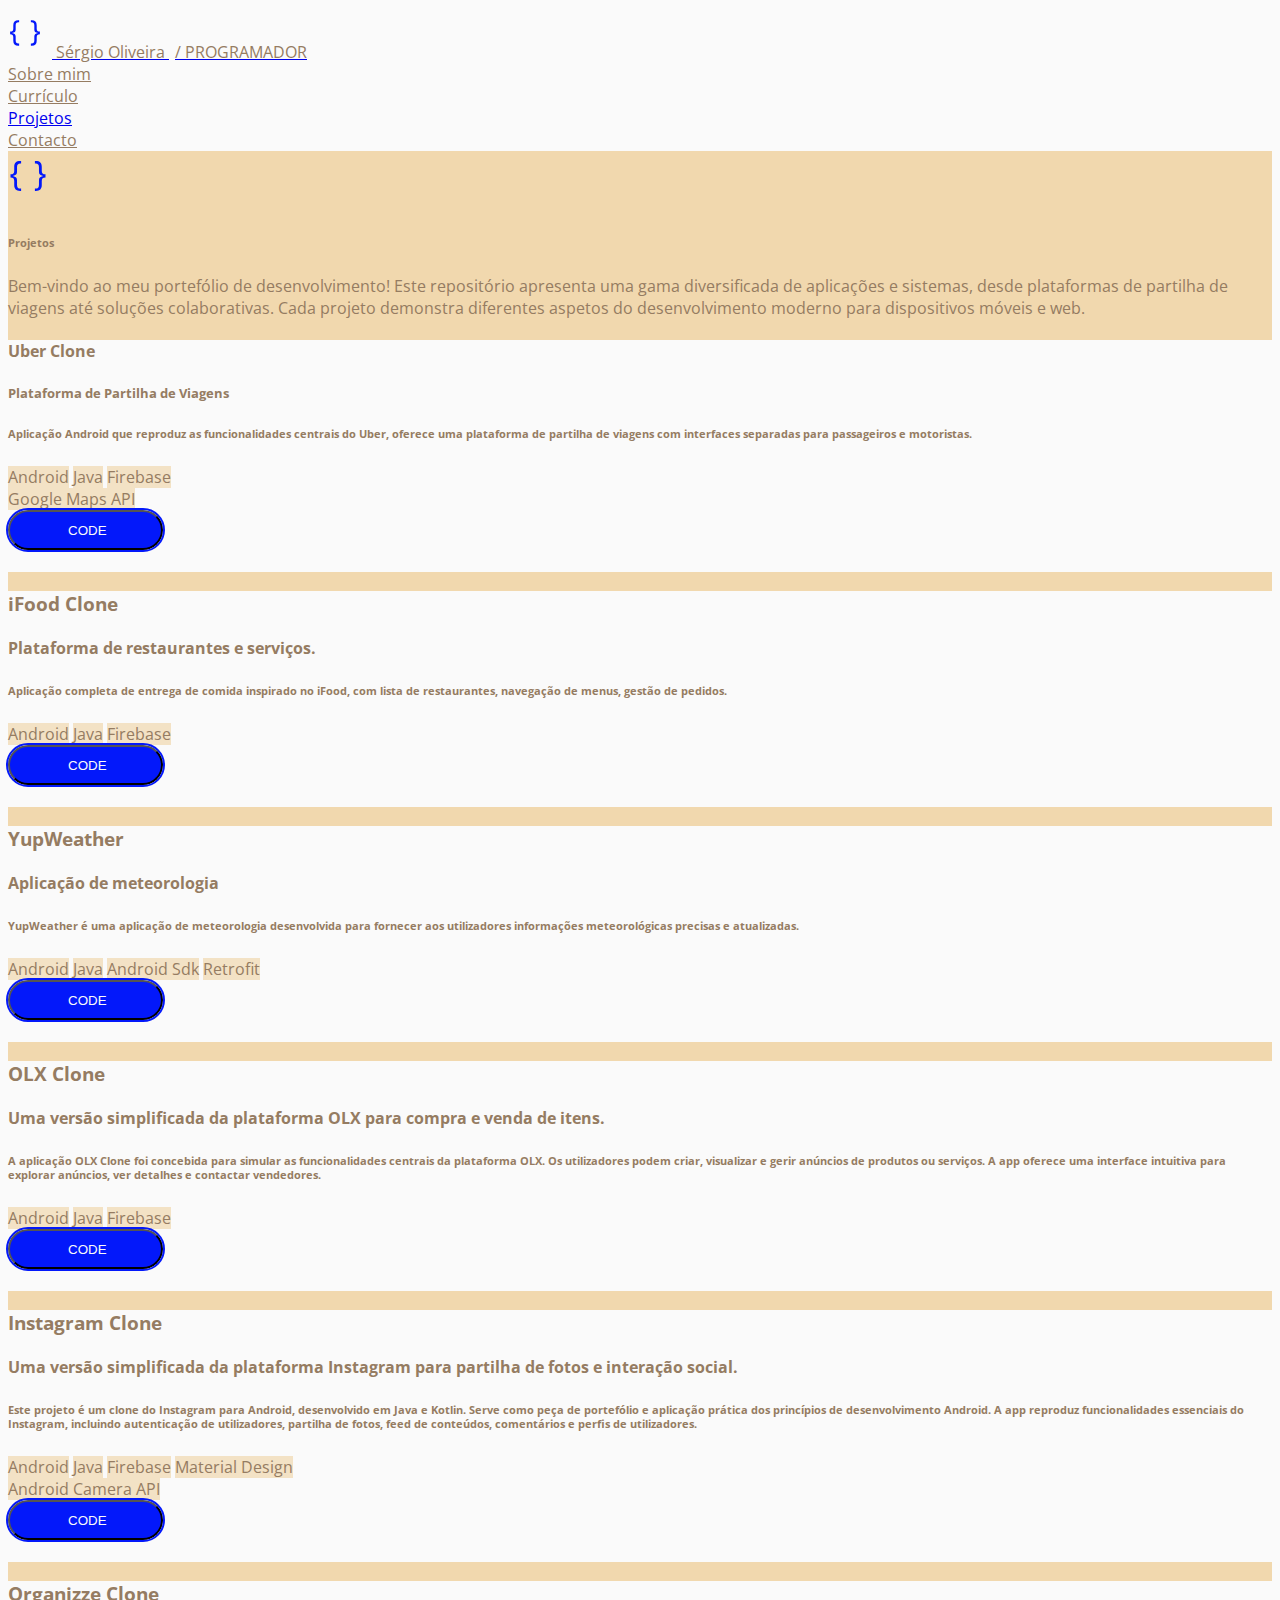
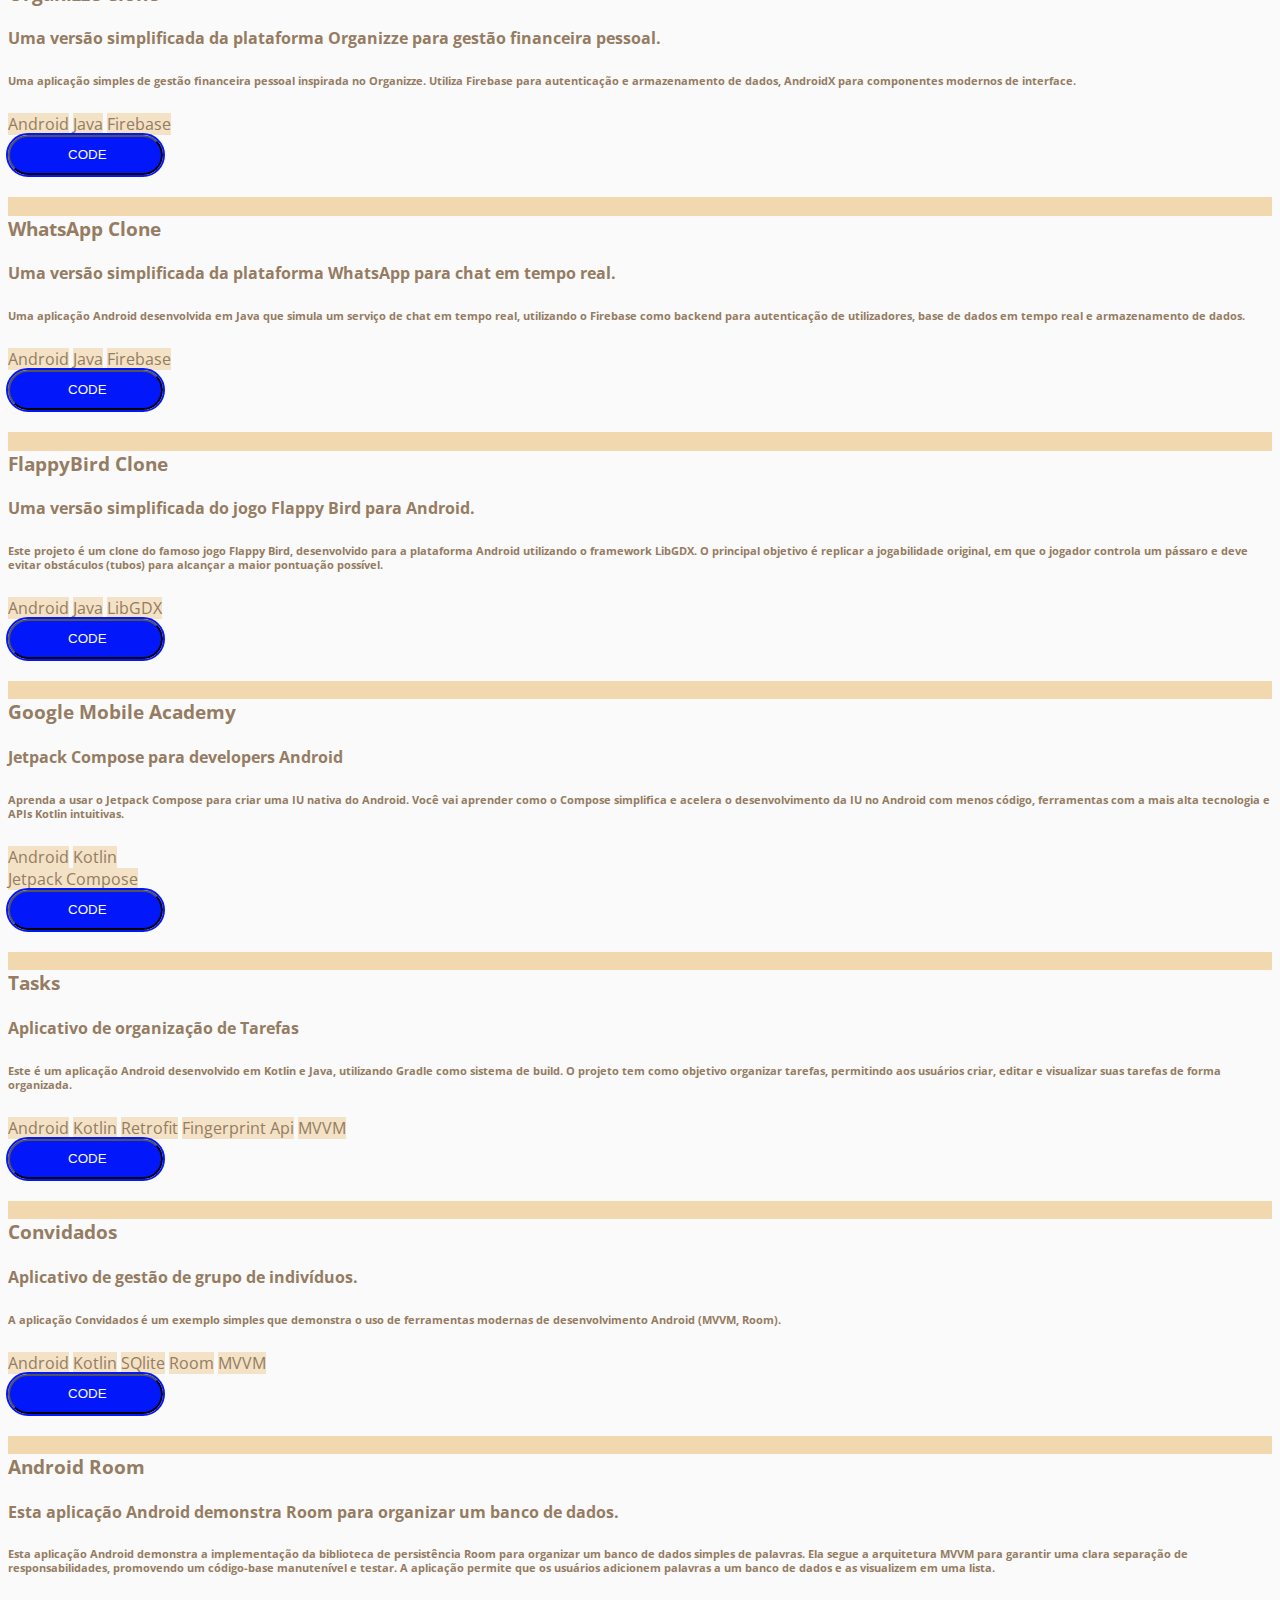
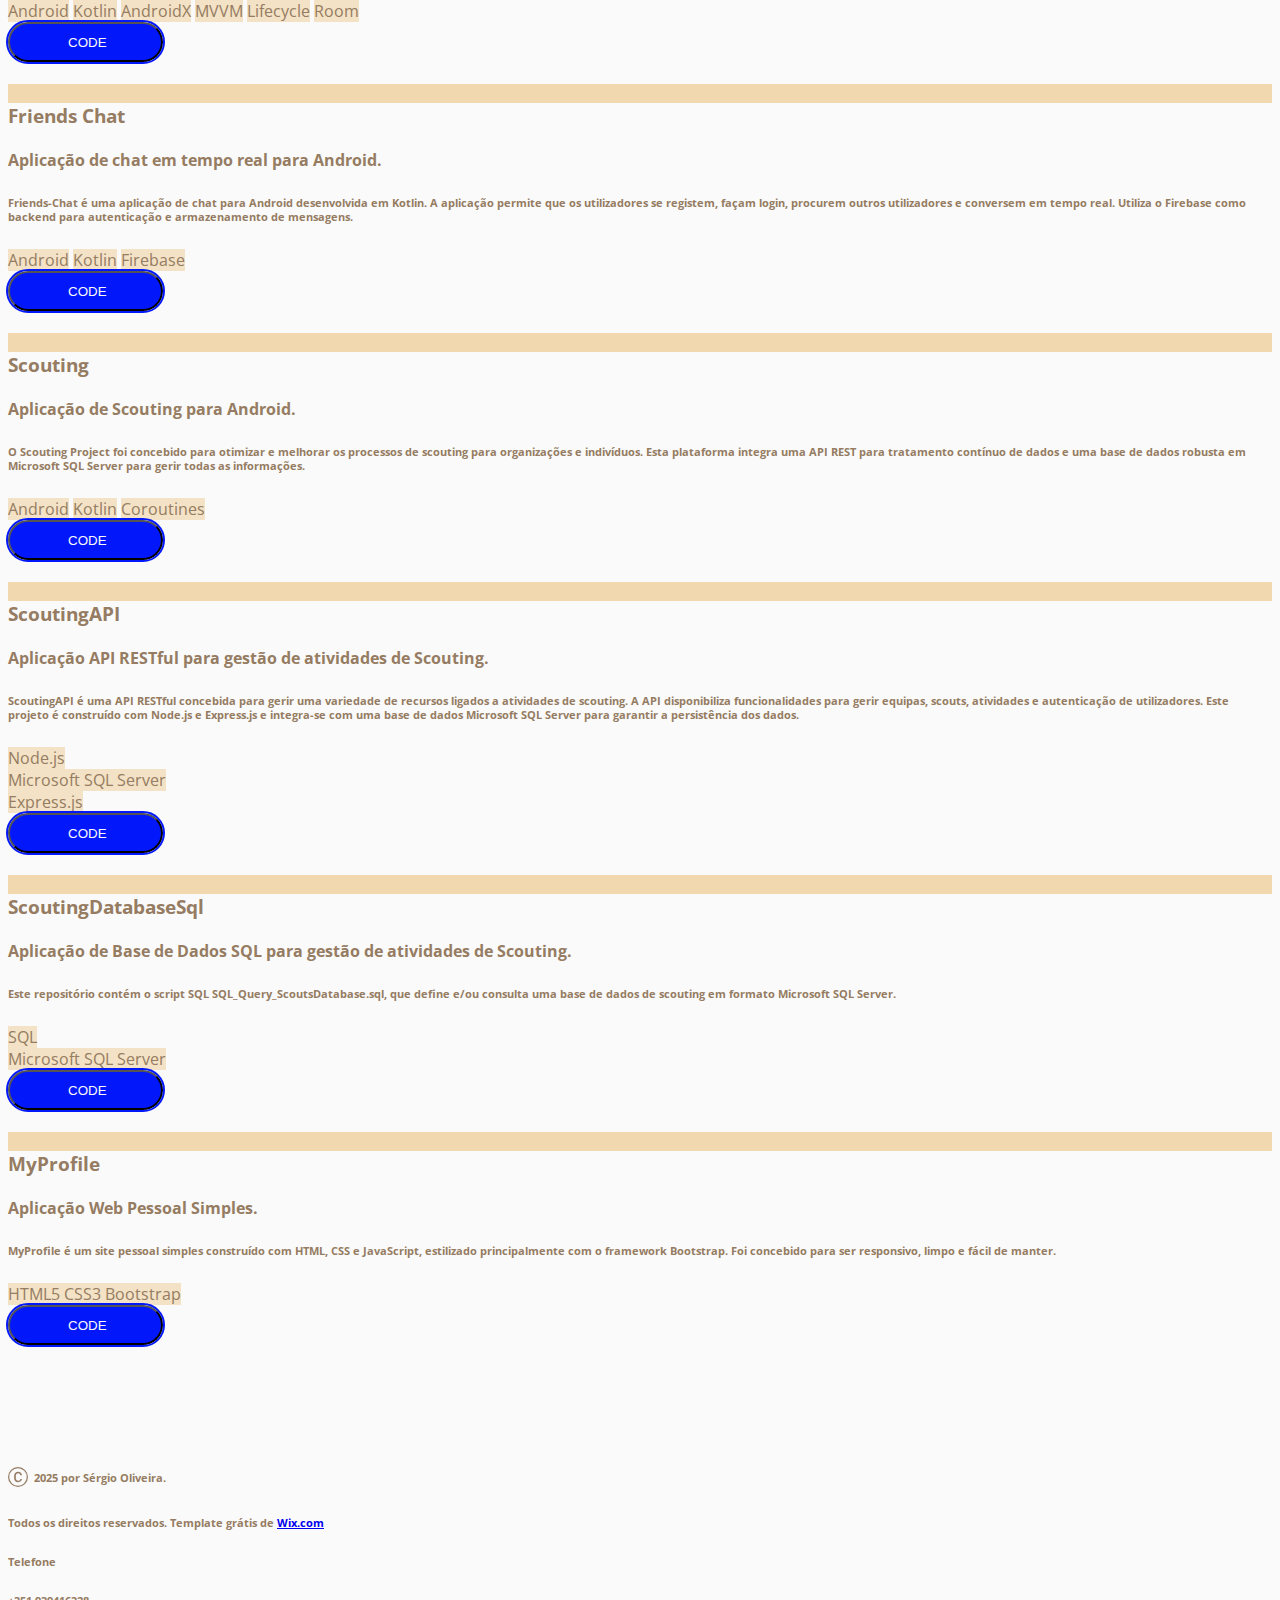
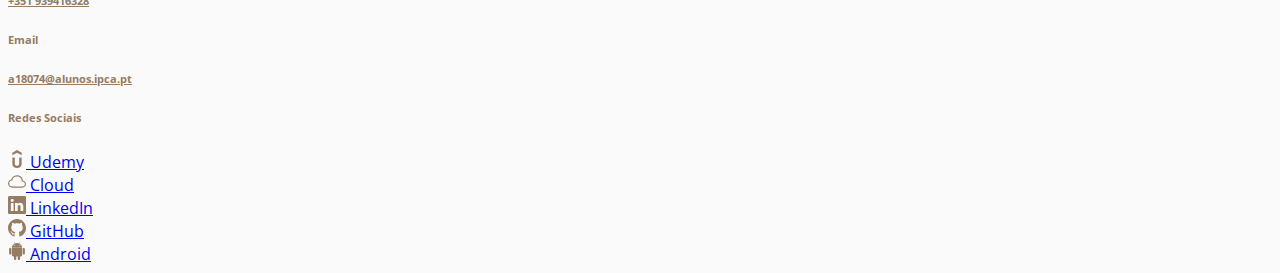
<file: src/projects.html>
<!DOCTYPE html>
<html lang="en">
  <head>
    <meta charset="UTF-8" />
    <meta
      name="viewport"
      content="width=device-width, initial-scale=1.0"
    />
    <title>My Projects</title>
    <link
      href="https://cdn.jsdelivr.net/npm/bootstrap@5.3.8/dist/css/bootstrap.min.css"
      rel="stylesheet"
      integrity="sha384-sRIl4kxILFvY47J16cr9ZwB07vP4J8+LH7qKQnuqkuIAvNWLzeN8tE5YBujZqJLB"
      crossorigin="anonymous"
    />

    <link
      href="https://cdn.jsdelivr.net/npm/bootstrap@5.3.8/dist/css/bootstrap.min.css"
      rel="stylesheet"
      integrity="sha384-sRIl4kxILFvY47J16cr9ZwB07vP4J8+LH7qKQnuqkuIAvNWLzeN8tE5YBujZqJLB"
      crossorigin="anonymous"
    />

    <link
      rel="preconnect"
      href="https://fonts.googleapis.com"
    />
    <link
      rel="preconnect"
      href="https://fonts.gstatic.com"
      crossorigin
    />
    <link
      href="https://fonts.googleapis.com/css2?family=Lato:ital,wght@0,100;0,300;0,400;0,700;0,900;1,100;1,300;1,400;1,700;1,900&family=Montserrat:ital,wght@0,100..900;1,100..900&family=Open+Sans:ital,wght@0,300..800;1,300..800&family=Roboto:ital,wght@0,100..900;1,100..900&display=swap"
      rel="stylesheet"
    />

    <link
      rel="stylesheet"
      href="../assets/css/styles.css"
    />
  </head>
  <body>
    <section id="header">
      <div class="container">
        <header
          class="row row-cols-xxl-3 row-cols-sm-1 px-0 mx-0 mt-4 mb-3 pt-3 d-flex d-flex flex-wrap p-1"
          aria-label="Site header"
        >
          <div
            class="d-flex flex-wrap justify-content-center mx-0 py-0 my-lg-0"
          >
            <div class="row">
              <a
                href="../index.html"
                class="d-flex align-items-center m-0 p-0 mb-md-0 me-md-auto link-body-emphasis text-decoration-none"
                aria-label="Home"
              >
                <img
                  aria-hidden="true"
                  class="header_title_section"
                />
                <span
                  class="fs-3 header_title_color fw-bold"
                  href="../index.html"
                  >Sérgio Oliveira </span
                ><span class="fs-6 header_subtitle_color">/ Programador </span>
              </a>
            </div>
          </div>

          <div class="d-flex flex-grow-0 p-2 m-0 p-0"></div>

          <div
            class="row row-cols-5 d-flex flex-fill justify-content-evenly align-content-center align-self-center g-1 nav navbar-brand p-1 gap-1"
          >
            <div
              class="d-flex flex-fill justify-content-evenly header_nav_links"
            >
              <div class="nav-item">
                <a
                  href="../index.html"
                  class="nav-link text-uppercase header_no_select_link"
                  >Sobre mim</a
                >
              </div>
              <div class="nav-item">
                <a
                  href="./curriculum.html"
                  class="nav-link text-uppercase header_no_select_link"
                  >Currículo</a
                >
              </div>
              <div class="nav-item">
                <a
                  href="./projects.html"
                  class="nav-link text-uppercase"
                  >Projetos</a
                >
              </div>
              <div class="nav-item">
                <a
                  href="./contact.html"
                  class="nav-link text-uppercase header_no_select_link"
                  >Contacto</a
                >
              </div>
            </div>
          </div>
        </header>
      </div>
    </section>

    <section>
      <div class="pages_background">
        <div class="b-divider py-4 my-4"></div>
        <div class="container py-0 my-2 text-center">
          <div class="d-flex align-items-center justify-content-center">
            <span class="align-self-center curriculum_section_title svg_braces">
            </span>
            <h6 class="display-6 fw-bold text-body-emphasis">Projetos</h6>
          </div>

          <div class="col-lg-5 my-5 mx-auto">
            <p class="mb-0">
              Bem-vindo ao meu portefólio de desenvolvimento! Este repositório
              apresenta uma gama diversificada de aplicações e sistemas, desde
              plataformas de partilha de viagens até soluções colaborativas.
              Cada projeto demonstra diferentes aspetos do desenvolvimento
              moderno para dispositivos móveis e web.
            </p>
          </div>
        </div>

        <div class="container col-xxl-5 col-sm-5">
          <div class="divider py-2 my-2"></div>
          <div class="container">
            <div class="container m-0 p-0">
              <div
                class="row p-0 d-flex align-items-center justify-content-center align-content-center border shadow-lg card_background"
              >
                <div class="col-lg-6 p-0 m-0">
                  <div class="container m-0 pt-4 mt-4">
                    <h4
                      class="d-block d-flex align-items-center mt-4 ms-4 p-0 pb-0 fw-bold fs-4 lh-1 color_subtitle"
                    >
                      Uber Clone
                    </h4>
                    <h5
                      class="d-block d-flex fs-6 align-items-center fw-bold ms-4 mt-4 pb-0"
                    >
                      Plataforma de Partilha de Viagens
                    </h5>

                    <h6 class="d-block d-flex align-content-center m-4 m-4">
                      Aplicação Android que reproduz as funcionalidades centrais
                      do Uber, oferece uma plataforma de partilha de viagens com
                      interfaces separadas para passageiros e motoristas.
                    </h6>
                  </div>

                  <div class="container text-center mt-0">
                    <div
                      class="row row-cols-3 gap-1 ms-4 justify-content-md-start mb-lg-3"
                    >
                      <span class="col badge fs-6 me-2 mb-2 color_profile"
                        >Android</span
                      >
                      <span class="col badge fs-6 me-2 mb-2 color_profile"
                        >Java</span
                      >
                      <span class="col badge fs-6 me-2 mb-2 color_profile"
                        >Firebase</span
                      >
                      <div class="m-0 p-0">
                        <span class="col badge fs-6 me-2 mb-2 color_profile"
                          >Google Maps API</span
                        >
                      </div>
                    </div>
                  </div>

                  <div class="d-grid d-md-flex mb-1 ms-2 mt-4 mb-lg-2">
                    <button
                      data-bs-toggle="button"
                      aria-hidden="true"
                      onkeydown="return true;"
                      onclick="location.href='https://github.com/OL-sergio/Uber_clone';"
                      class="btn fs-6 gap-md-2 btn-primary btn-lg-2 mb-3 ms-4 px-0 me-md-2 d-flex align-items-center justify-content-center hero_button_left projects_buttons_size"
                    >
                      <img
                        aria-hidden="true"
                        class="svg_github projects_hero_buttons_style"
                      />
                      <span class="visually text-capitalize">code</span>
                    </button>
                  </div>
                </div>

                <div
                  class="col-lg-6 offset-lg-5 p-0 m-0 overflow-hidden shadow-lg d-flex align-items-center justify-content-center"
                >
                  <img
                    class="shadow-lg rounded-end-2 projects_image_style img_dev_android"
                  />
                </div>
              </div>
            </div>
          </div>
          <div class="divider py-3 my-3"></div>
          <div class="container">
            <div class="container m-0 p-0">
              <div
                class="row p-0 d-flex align-items-center justify-content-center align-content-center border shadow-lg card_background"
              >
                <div class="col-lg-6 p-0 m-0">
                  <div class="container m-0 pt-4 mt-4">
                    <h3
                      class="d-block d-flex align-items-center mt-4 ms-4 p-0 pb-0 fw-bold fs-4 lh-1 color_subtitle"
                    >
                      iFood Clone
                    </h3>
                    <h4
                      class="d-block d-flex fs-6 align-items-center fw-bold ms-4 mt-4 pb-0"
                    >
                      Plataforma de restaurantes e serviços.
                    </h4>

                    <h6 class="d-block d-flex align-content-center m-4 m-4">
                      Aplicação completa de entrega de comida inspirado no
                      iFood, com lista de restaurantes, navegação de menus,
                      gestão de pedidos.
                    </h6>
                  </div>

                  <div class="container text-center mt-0">
                    <div
                      class="row row-cols-3 gap-1 ms-4 justify-content-md-start mb-lg-3"
                    >
                      <span class="col badge fs-6 me-2 mb-2 color_profile"
                        >Android</span
                      >
                      <span class="col badge fs-6 me-2 mb-2 color_profile"
                        >Java</span
                      >
                      <span class="col badge fs-6 me-2 mb-2 color_profile"
                        >Firebase</span
                      >
                    </div>
                  </div>

                  <div class="d-grid d-md-flex mb-1 ms-2 mt-4 mb-lg-2">
                    <button
                      data-bs-toggle="button"
                      aria-hidden="true"
                      onkeydown="return true;"
                      onclick="location.href='https://github.com/OL-sergio/iFood_clone';"
                      class="btn fs-6 gap-md-2 btn-primary btn-lg-2 mb-3 ms-4 px-0 me-md-2 d-flex align-items-center justify-content-center hero_button_left projects_buttons_size"
                    >
                      <img
                        aria-hidden="true"
                        class="svg_github projects_hero_buttons_style"
                      />
                      <span class="visually text-capitalize">code</span>
                    </button>
                  </div>
                </div>

                <div
                  class="col-lg-6 offset-lg-5 p-0 m-0 overflow-hidden shadow-lg d-flex align-items-center justify-content-center"
                >
                  <img
                    class="shadow-lg rounded-end-2 projects_image_style img_dev_android"
                  />
                </div>
              </div>
            </div>
          </div>
          <div class="divider py-3 my-3"></div>
          <div class="container">
            <div class="container m-0 p-0">
              <div
                class="row p-0 d-flex align-items-center justify-content-center align-content-center border shadow-lg card_background"
              >
                <div class="col-lg-6 p-0 m-0">
                  <div class="container m-0 pt-4 mt-4">
                    <h3
                      class="d-block d-flex align-items-center mt-4 ms-4 p-0 pb-0 fw-bold fs-4 lh-1 color_subtitle"
                    >
                      YupWeather
                    </h3>
                    <h4
                      class="d-block d-flex fs-6 align-items-center fw-bold ms-4 mt-4 pb-0"
                    >
                      Aplicação de meteorologia
                    </h4>

                    <h6 class="d-block d-flex align-content-center m-4 m-4">
                      YupWeather é uma aplicação de meteorologia desenvolvida
                      para fornecer aos utilizadores informações meteorológicas
                      precisas e atualizadas.
                    </h6>
                  </div>

                  <div class="container text-center mt-0">
                    <div
                      class="row row-cols-3 gap-1 ms-4 justify-content-md-start mb-lg-3"
                    >
                      <span class="col badge fs-6 me-2 mb-2 color_profile"
                        >Android</span
                      >
                      <span class="col badge fs-6 me-2 mb-2 color_profile"
                        >Java</span
                      >
                      <span class="col badge fs-6 me-2 mb-2 color_profile"
                        >Android Sdk</span
                      >
                      <span class="col badge fs-6 me-2 mb-2 color_profile"
                        >Retrofit</span
                      >
                    </div>
                  </div>

                  <div class="d-grid d-md-flex mb-1 ms-2 mt-4 mb-lg-2">
                    <button
                      data-bs-toggle="button"
                      aria-hidden="true"
                      onkeydown="return true;"
                      onclick="location.href='https://github.com/OL-sergio/YupWeather';"
                      class="btn fs-6 gap-md-2 btn-primary btn-lg-2 mb-3 ms-4 px-0 me-md-2 d-flex align-items-center justify-content-center hero_button_left projects_buttons_size"
                    >
                      <img
                        aria-hidden="true"
                        class="svg_github projects_hero_buttons_style"
                      />
                      <span class="visually text-capitalize">code</span>
                    </button>
                  </div>
                </div>

                <div
                  class="col-lg-6 offset-lg-5 p-0 m-0 overflow-hidden shadow-lg d-flex align-items-center justify-content-center"
                >
                  <img
                    class="shadow-lg rounded-end-2 projects_image_style img_dev_android"
                  />
                </div>
              </div>
            </div>
          </div>
          <div class="divider py-3 my-3"></div>
          <div class="container">
            <div class="container m-0 p-0">
              <div
                class="row p-0 d-flex align-items-center justify-content-center align-content-center border shadow-lg card_background"
              >
                <div class="col-lg-6 p-0 m-0">
                  <div class="container m-0 pt-4 mt-4">
                    <h3
                      class="d-block d-flex align-items-center mt-4 ms-4 p-0 pb-0 fw-bold fs-4 lh-1 color_subtitle"
                    >
                      OLX Clone
                    </h3>
                    <h4
                      class="d-block d-flex fs-6 align-items-center fw-bold ms-4 mt-4 pb-0"
                    >
                      Uma versão simplificada da plataforma OLX para compra e
                      venda de itens.
                    </h4>

                    <h6 class="d-block d-flex align-content-center m-4 m-4">
                      A aplicação OLX Clone foi concebida para simular as
                      funcionalidades centrais da plataforma OLX. Os
                      utilizadores podem criar, visualizar e gerir anúncios de
                      produtos ou serviços. A app oferece uma interface
                      intuitiva para explorar anúncios, ver detalhes e contactar
                      vendedores.
                    </h6>
                  </div>

                  <div class="container text-center mt-0">
                    <div
                      class="row row-cols-3 gap-1 ms-4 justify-content-md-start mb-lg-3"
                    >
                      <span class="col badge fs-6 me-2 mb-2 color_profile"
                        >Android</span
                      >
                      <span class="col badge fs-6 me-2 mb-2 color_profile"
                        >Java</span
                      >
                      <span class="col badge fs-6 me-2 mb-2 color_profile"
                        >Firebase</span
                      >
                    </div>
                  </div>

                  <div class="d-grid d-md-flex mb-1 ms-2 mt-4 mb-lg-2">
                    <button
                      data-bs-toggle="button"
                      aria-hidden="true"
                      onkeydown="return true;"
                      onclick="location.href='https://github.com/OL-sergio/OLX-clone';"
                      class="btn fs-6 gap-md-2 btn-primary btn-lg-2 mb-3 ms-4 px-0 me-md-2 d-flex align-items-center justify-content-center hero_button_left projects_buttons_size"
                    >
                      <img
                        aria-hidden="true"
                        class="svg_github projects_hero_buttons_style"
                      />
                      <span class="visually text-capitalize">code</span>
                    </button>
                  </div>
                </div>

                <div
                  class="col-lg-6 offset-lg-5 p-0 m-0 overflow-hidden shadow-lg d-flex align-items-center justify-content-center"
                >
                  <img
                    class="shadow-lg rounded-end-2 projects_image_style img_dev_android"
                  />
                </div>
              </div>
            </div>
          </div>
          <div class="divider py-3 my-3"></div>
          <div class="container">
            <div class="container m-0 p-0">
              <div
                class="row p-0 d-flex align-items-center justify-content-center align-content-center border shadow-lg card_background"
              >
                <div class="col-lg-6 p-0 m-0">
                  <div class="container m-0 pt-4 mt-4">
                    <h3
                      class="d-block d-flex align-items-center mt-4 ms-4 p-0 pb-0 fw-bold fs-4 lh-1 color_subtitle"
                    >
                      Instagram Clone
                    </h3>
                    <h4
                      class="d-block d-flex fs-6 align-items-center fw-bold ms-4 mt-4 pb-0"
                    >
                      Uma versão simplificada da plataforma Instagram para
                      partilha de fotos e interação social.
                    </h4>

                    <h6 class="d-block d-flex align-content-center m-4 m-4">
                      Este projeto é um clone do Instagram para Android,
                      desenvolvido em Java e Kotlin. Serve como peça de
                      portefólio e aplicação prática dos princípios de
                      desenvolvimento Android. A app reproduz funcionalidades
                      essenciais do Instagram, incluindo autenticação de
                      utilizadores, partilha de fotos, feed de conteúdos,
                      comentários e perfis de utilizadores.
                    </h6>
                  </div>

                  <div class="container text-center mt-0">
                    <div
                      class="row row-cols-3 gap-1 ms-4 justify-content-start mb-lg-3"
                    >
                      <span class="col badge fs-6 me-2 mb-2 color_profile"
                        >Android</span
                      >
                      <span class="col badge fs-6 me-2 mb-2 color_profile"
                        >Java</span
                      >
                      <span class="col badge fs-6 me-2 mb-2 color_profile"
                        >Firebase</span
                      >
                      <span class="col badge fs-6 me-2 mb-2 color_profile"
                        >Material Design</span
                      >
                      <div class="m-0 p-0">
                        <span
                          class="col badge fs-6 me-2 mb-2 pe-4 color_profile"
                          >Android Camera API</span
                        >
                      </div>
                    </div>
                  </div>

                  <div class="d-grid d-md-flex mb-1 ms-2 mt-4 mb-2">
                    <button
                      data-bs-toggle="button"
                      aria-hidden="true"
                      onkeydown="return true;"
                      onclick="location.href='https://github.com/OL-sergio/Instagram-clone';"
                      class="btn fs-6 gap-md-2 btn-primary btn-lg-2 mb-3 ms-4 px-0 me-md-2 d-flex align-items-center justify-content-center hero_button_left projects_buttons_size"
                    >
                      <img
                        aria-hidden="true"
                        class="svg_github projects_hero_buttons_style"
                      />
                      <span class="visually text-capitalize">code</span>
                    </button>
                  </div>
                </div>

                <div
                  class="col-lg-6 offset-lg-5 p-0 m-0 overflow-hidden shadow-lg d-flex align-items-center justify-content-center"
                >
                  <img
                    class="shadow-lg rounded-end-2 projects_image_style img_dev_android"
                  />
                </div>
              </div>
            </div>
          </div>
          <div class="divider py-3 my-3"></div>
          <div class="container">
            <div class="container m-0 p-0">
              <div
                class="row p-0 d-flex align-items-center justify-content-center align-content-center border shadow-lg card_background"
              >
                <div class="col-lg-6 p-0 m-0">
                  <div class="container m-0 pt-4 mt-4">
                    <h3
                      class="d-block d-flex align-items-center mt-4 ms-4 p-0 pb-0 fw-bold fs-4 lh-1 color_subtitle"
                    >
                      Organizze Clone
                    </h3>
                    <h4
                      class="d-block d-flex fs-6 align-items-center fw-bold ms-4 mt-4 pb-0"
                    >
                      Uma versão simplificada da plataforma Organizze para
                      gestão financeira pessoal.
                    </h4>

                    <h6 class="d-block d-flex align-content-center m-4 m-4">
                      Uma aplicação simples de gestão financeira pessoal
                      inspirada no Organizze. Utiliza Firebase para autenticação
                      e armazenamento de dados, AndroidX para componentes
                      modernos de interface.
                    </h6>
                  </div>

                  <div class="container text-center mt-0">
                    <div
                      class="row row-cols-3 gap-1 ms-4 justify-content-md-start mb-lg-3"
                    >
                      <span class="col badge fs-6 me-2 mb-2 color_profile"
                        >Android</span
                      >
                      <span class="col badge fs-6 me-2 mb-2 color_profile"
                        >Java</span
                      >
                      <span class="col badge fs-6 me-2 mb-2 color_profile"
                        >Firebase</span
                      >
                      <div class="m-0 p-0">
                        <span
                          class="col badge fs-6 me-0 mb-0 color_profile"
                        ></span>
                      </div>
                    </div>
                  </div>

                  <div class="d-grid d-md-flex mb-1 ms-2 mt-4 mb-lg-2">
                    <button
                      data-bs-toggle="button"
                      aria-hidden="true"
                      onkeydown="return true;"
                      onclick="location.href='https://github.com/OL-sergio/Organizze-clone';"
                      class="btn fs-6 gap-md-2 btn-primary btn-lg-2 mb-3 ms-4 px-0 me-md-2 d-flex align-items-center justify-content-center hero_button_left projects_buttons_size"
                    >
                      <img
                        aria-hidden="true"
                        class="svg_github projects_hero_buttons_style"
                      />
                      <span class="visually text-capitalize">code</span>
                    </button>
                  </div>
                </div>

                <div
                  class="col-lg-6 offset-lg-5 p-0 m-0 overflow-hidden shadow-lg d-flex align-items-center justify-content-center"
                >
                  <img
                    class="shadow-lg rounded-end-2 projects_image_style img_dev_android"
                  />
                </div>
              </div>
            </div>
          </div>
          <div class="divider py-3 my-3"></div>
          <div class="container">
            <div class="container m-0 p-0">
              <div
                class="row p-0 d-flex align-items-center justify-content-center align-content-center border shadow-lg card_background"
              >
                <div class="col-lg-6 p-0 m-0">
                  <div class="container m-0 pt-4 mt-4">
                    <h3
                      class="d-block d-flex align-items-center mt-4 ms-4 p-0 pb-0 fw-bold fs-4 lh-1 color_subtitle"
                    >
                      WhatsApp Clone
                    </h3>
                    <h4
                      class="d-block d-flex fs-6 align-items-center fw-bold ms-4 mt-4 pb-0"
                    >
                      Uma versão simplificada da plataforma WhatsApp para chat
                      em tempo real.
                    </h4>

                    <h6 class="d-block d-flex align-content-center m-4 m-4">
                      Uma aplicação Android desenvolvida em Java que simula um
                      serviço de chat em tempo real, utilizando o Firebase como
                      backend para autenticação de utilizadores, base de dados
                      em tempo real e armazenamento de dados.
                    </h6>
                  </div>

                  <div class="container text-center mt-0">
                    <div
                      class="row row-cols-3 gap-1 ms-4 justify-content-md-start mb-lg-3"
                    >
                      <span class="col badge fs-6 me-2 mb-2 color_profile"
                        >Android</span
                      >
                      <span class="col badge fs-6 me-2 mb-2 color_profile"
                        >Java</span
                      >
                      <span class="col badge fs-6 me-2 mb-2 color_profile"
                        >Firebase</span
                      >
                      <div class="m-0 p-0">
                        <span
                          class="col badge fs-6 me-0 mb-0 color_profile"
                        ></span>
                      </div>
                    </div>
                  </div>

                  <div class="d-grid d-md-flex mb-1 ms-2 mt-4 mb-lg-2">
                    <button
                      data-bs-toggle="button"
                      aria-hidden="true"
                      onkeydown="return true;"
                      onclick="location.href='https://github.com/OL-sergio/WhatsApp-clone';"
                      class="btn fs-6 gap-md-2 btn-primary btn-lg-2 mb-3 ms-4 px-0 me-md-2 d-flex align-items-center justify-content-center hero_button_left projects_buttons_size"
                    >
                      <img
                        aria-hidden="true"
                        class="svg_github projects_hero_buttons_style"
                      />
                      <span class="visually text-capitalize">code</span>
                    </button>
                  </div>
                </div>

                <div
                  class="col-lg-6 offset-lg-5 p-0 m-0 overflow-hidden shadow-lg d-flex align-items-center justify-content-center"
                >
                  <img
                    class="shadow-lg rounded-end-2 projects_image_style img_dev_android"
                  />
                </div>
              </div>
            </div>
          </div>
          <div class="divider py-3 my-3"></div>
          <div class="container">
            <div class="container m-0 p-0">
              <div
                class="row p-0 d-flex align-items-center justify-content-center align-content-center border shadow-lg card_background"
              >
                <div class="col-lg-6 p-0 m-0">
                  <div class="container m-0 pt-4 mt-4">
                    <h3
                      class="d-block d-flex align-items-center mt-4 ms-4 p-0 pb-0 fw-bold fs-4 lh-1 color_subtitle"
                    >
                      FlappyBird Clone
                    </h3>
                    <h4
                      class="d-block d-flex fs-6 align-items-center fw-bold ms-4 mt-4 pb-0"
                    >
                      Uma versão simplificada do jogo Flappy Bird para Android.
                    </h4>

                    <h6 class="d-block d-flex align-content-center m-4 m-4">
                      Este projeto é um clone do famoso jogo Flappy Bird,
                      desenvolvido para a plataforma Android utilizando o
                      framework LibGDX. O principal objetivo é replicar a
                      jogabilidade original, em que o jogador controla um
                      pássaro e deve evitar obstáculos (tubos) para alcançar a
                      maior pontuação possível.
                    </h6>
                  </div>

                  <div class="container text-center mt-0">
                    <div
                      class="row row-cols-3 gap-1 ms-4 justify-content-md-start mb-lg-3"
                    >
                      <span class="col badge fs-6 me-2 mb-2 color_profile"
                        >Android</span
                      >
                      <span class="col badge fs-6 me-2 mb-2 color_profile"
                        >Java</span
                      >
                      <span class="col badge fs-6 me-2 mb-2 color_profile"
                        >LibGDX</span
                      >
                      <div class="m-0 p-0">
                        <span
                          class="col badge fs-6 me-0 mb-0 color_profile"
                        ></span>
                      </div>
                    </div>
                  </div>

                  <div class="d-grid d-md-flex mb-1 ms-2 mt-4 mb-lg-2">
                    <button
                      data-bs-toggle="button"
                      aria-hidden="true"
                      onkeydown="return true;"
                      onclick="location.href='https://github.com/OL-sergio/FlappyBird_clone';"
                      class="btn fs-6 gap-md-2 btn-primary btn-lg-2 mb-3 ms-4 px-0 me-md-2 d-flex align-items-center justify-content-center hero_button_left projects_buttons_size"
                    >
                      <img
                        aria-hidden="true"
                        class="svg_github projects_hero_buttons_style"
                      />
                      <span class="visually text-capitalize">code</span>
                    </button>
                  </div>
                </div>

                <div
                  class="col-lg-6 offset-lg-5 p-0 m-0 overflow-hidden shadow-lg d-flex align-items-center justify-content-center"
                >
                  <img
                    class="shadow-lg rounded-end-2 projects_image_style img_dev_android"
                  />
                </div>
              </div>
            </div>
          </div>
          <div class="divider py-3 my-3"></div>
          <div class="container">
            <div class="container m-0 p-0">
              <div
                class="row p-0 d-flex align-items-center justify-content-center align-content-center border shadow-lg card_background"
              >
                <div class="col-lg-6 p-0 m-0">
                  <div class="container m-0 pt-4 mt-4">
                    <h3
                      class="d-block d-flex align-items-center mt-4 ms-4 p-0 pb-0 fw-bold fs-4 lh-1 color_subtitle"
                    >
                      Google Mobile Academy
                    </h3>
                    <h4
                      class="d-block d-flex fs-6 align-items-center fw-bold ms-4 mt-4 pb-0"
                    >
                      Jetpack Compose para developers Android
                    </h4>

                    <h6 class="d-block d-flex align-content-center m-4 m-4">
                      Aprenda a usar o Jetpack Compose para criar uma IU nativa
                      do Android. Você vai aprender como o Compose simplifica e
                      acelera o desenvolvimento da IU no Android com menos
                      código, ferramentas com a mais alta tecnologia e APIs
                      Kotlin intuitivas.
                    </h6>
                  </div>

                  <div class="container text-center mt-0">
                    <div
                      class="row row-cols-3 gap-1 ms-4 justify-content-md-start mb-lg-3"
                    >
                      <span class="col badge fs-6 me-2 mb-2 color_profile"
                        >Android</span
                      >
                      <span class="col badge fs-6 me-2 mb-2 color_profile"
                        >Kotlin</span
                      >
                      <div class="m-0 p-0">
                        <span class="col badge fs-6 me-0 mb-0 color_profile"
                          >Jetpack Compose</span
                        >
                      </div>
                    </div>
                  </div>

                  <div class="d-grid d-md-flex mb-1 ms-2 mt-4 mb-lg-2">
                    <button
                      data-bs-toggle="button"
                      aria-hidden="true"
                      onkeydown="return true;"
                      onclick="location.href='https://github.com/OL-sergio/CodeLab_JetpackCompose';"
                      class="btn fs-6 gap-md-2 btn-primary btn-lg-2 mb-3 ms-4 px-0 me-md-2 d-flex align-items-center justify-content-center hero_button_left projects_buttons_size"
                    >
                      <img
                        aria-hidden="true"
                        class="svg_github projects_hero_buttons_style"
                      />
                      <span class="visually text-capitalize">code</span>
                    </button>
                  </div>
                </div>

                <div
                  class="col-lg-6 offset-lg-5 p-0 m-0 overflow-hidden shadow-lg d-flex align-items-center justify-content-center"
                >
                  <img
                    class="shadow-lg rounded-end-2 projects_image_style img_dev_android"
                  />
                </div>
              </div>
            </div>
          </div>
          <div class="divider py-3 my-3"></div>
          <div class="container">
            <div class="container m-0 p-0">
              <div
                class="row p-0 d-flex align-items-center justify-content-center align-content-center border shadow-lg card_background"
              >
                <div class="col-lg-6 p-0 m-0">
                  <div class="container m-0 pt-4 mt-4">
                    <h3
                      class="d-block d-flex align-items-center mt-4 ms-4 p-0 pb-0 fw-bold fs-4 lh-1 color_subtitle"
                    >
                      Tasks
                    </h3>
                    <h4
                      class="d-block d-flex fs-6 align-items-center fw-bold ms-4 mt-4 pb-0"
                    >
                      Aplicativo de organização de Tarefas
                    </h4>

                    <h6 class="d-block d-flex align-content-center m-4 m-4">
                      Este é um aplicação Android desenvolvido em Kotlin e Java,
                      utilizando Gradle como sistema de build. O projeto tem
                      como objetivo organizar tarefas, permitindo aos usuários
                      criar, editar e visualizar suas tarefas de forma
                      organizada.
                    </h6>
                  </div>

                  <div class="container text-center mt-0">
                    <div
                      class="row row-cols-3 gap-1 ms-4 justify-content-md-start mb-lg-3"
                    >
                      <span class="col badge fs-6 me-2 mb-2 color_profile"
                        >Android</span
                      >
                      <span class="col badge fs-6 me-2 mb-2 color_profile"
                        >Kotlin</span
                      >

                      <span class="col badge fs-6 me-2 mb-2 color_profile"
                        >Retrofit</span
                      >

                      <span class="col badge fs-6 me-2 mb-2 color_profile"
                        >Fingerprint Api</span
                      >

                      <span class="col badge fs-6 me-2 mb-2 color_profile"
                        >MVVM</span
                      >
                    </div>
                  </div>

                  <div class="d-grid d-md-flex mb-1 ms-2 mt-4 mb-lg-2">
                    <button
                      data-bs-toggle="button"
                      aria-hidden="true"
                      onkeydown="return true;"
                      onclick="location.href='https://github.com/OL-sergio/Tasks';"
                      class="btn fs-6 gap-md-2 btn-primary btn-lg-2 mb-3 ms-4 px-0 me-md-2 d-flex align-items-center justify-content-center hero_button_left projects_buttons_size"
                    >
                      <img
                        aria-hidden="true"
                        class="svg_github projects_hero_buttons_style"
                      />
                      <span class="visually text-capitalize">code</span>
                    </button>
                  </div>
                </div>
                <div
                  class="col-lg-6 offset-lg-5 p-0 m-0 overflow-hidden shadow-lg d-flex align-items-center justify-content-center"
                >
                  <img
                    class="shadow-lg rounded-end-2 projects_image_style img_dev_android"
                  />
                </div>
              </div>
            </div>
          </div>
          <div class="divider py-3 my-3"></div>
          <div class="container">
            <div class="container m-0 p-0">
              <div
                class="row p-0 d-flex align-items-center justify-content-center align-content-center border shadow-lg card_background"
              >
                <div class="col-lg-6 p-0 m-0">
                  <div class="container m-0 pt-4 mt-4">
                    <h3
                      class="d-block d-flex align-items-center mt-4 ms-4 p-0 pb-0 fw-bold fs-4 lh-1 color_subtitle"
                    >
                      Convidados
                    </h3>
                    <h4
                      class="d-block d-flex fs-6 align-items-center fw-bold ms-4 mt-4 pb-0"
                    >
                      Aplicativo de gestão de grupo de indivíduos.
                    </h4>

                    <h6 class="d-block d-flex align-content-center m-4 m-4">
                      A aplicação Convidados é um exemplo simples que demonstra
                      o uso de ferramentas modernas de desenvolvimento Android
                      (MVVM, Room).
                    </h6>
                  </div>

                  <div class="container text-center mt-0">
                    <div
                      class="row row-cols-3 gap-1 ms-4 justify-content-md-start mb-lg-3"
                    >
                      <span class="col badge fs-6 me-2 mb-2 color_profile"
                        >Android</span
                      >
                      <span class="col badge fs-6 me-2 mb-2 color_profile"
                        >Kotlin</span
                      >

                      <span class="col badge fs-6 me-2 mb-2 color_profile"
                        >SQlite</span
                      >

                      <span class="col badge fs-6 me-2 mb-2 color_profile"
                        >Room</span
                      >

                      <span class="col badge fs-6 me-4 mb-2 color_profile"
                        >MVVM</span
                      >
                    </div>
                  </div>

                  <div class="d-grid d-md-flex mb-1 ms-2 mt-4 mb-lg-2">
                    <button
                      data-bs-toggle="button"
                      aria-hidden="true"
                      onkeydown="return true;"
                      onclick="location.href='https://github.com/OL-sergio/Tasks';"
                      class="btn fs-6 gap-md-2 btn-primary btn-lg-2 mb-3 ms-4 px-0 me-md-2 d-flex align-items-center justify-content-center hero_button_left projects_buttons_size"
                    >
                      <img
                        aria-hidden="true"
                        class="svg_github projects_hero_buttons_style"
                      />
                      <span class="visually text-capitalize">code</span>
                    </button>
                  </div>
                </div>

                <div
                  class="col-lg-6 offset-lg-5 p-0 m-0 overflow-hidden shadow-lg d-flex align-items-center justify-content-center"
                >
                  <img
                    class="shadow-lg rounded-end-2 projects_image_style img_dev_android"
                  />
                </div>
              </div>
            </div>
          </div>
          <div class="divider py-3 my-3"></div>
          <div class="container">
            <div class="container m-0 p-0">
              <div
                class="row p-0 d-flex align-items-center justify-content-center align-content-center border shadow-lg card_background"
              >
                <div class="col-lg-6 p-0 m-0">
                  <div class="container m-0 pt-4 mt-4">
                    <h3
                      class="d-block d-flex align-items-center mt-4 ms-4 p-0 pb-0 fw-bold fs-4 lh-1 color_subtitle"
                    >
                      Android Room
                    </h3>
                    <h4
                      class="d-block d-flex fs-6 align-items-center fw-bold ms-4 mt-4 pb-0"
                    >
                      Esta aplicação Android demonstra Room para organizar um
                      banco de dados.
                    </h4>

                    <h6 class="d-block d-flex align-content-center m-4 m-4">
                      Esta aplicação Android demonstra a implementação da
                      biblioteca de persistência Room para organizar um banco de
                      dados simples de palavras. Ela segue a arquitetura MVVM
                      para garantir uma clara separação de responsabilidades,
                      promovendo um código-base manutenível e testar. A
                      aplicação permite que os usuários adicionem palavras a um
                      banco de dados e as visualizem em uma lista.
                    </h6>
                  </div>

                  <div class="container text-center mt-0">
                    <div
                      class="row row-cols-3 gap-1 ms-4 justify-content-md-start mb-lg-3"
                    >
                      <span class="col badge fs-6 me-2 mb-2 color_profile"
                        >Android</span
                      >
                      <span class="col badge fs-6 me-2 mb-2 color_profile"
                        >Kotlin</span
                      >

                      <span class="col badge fs-6 me-2 mb-2 color_profile"
                        >AndroidX</span
                      >
                      <span class="col badge fs-6 me-2 mb-2 color_profile"
                        >MVVM</span
                      >

                      <span class="col badge fs-6 me-2 mb-2 color_profile"
                        >Lifecycle</span
                      >
                      <span class="col badge fs-6 me-2 mb-2 color_profile"
                        >Room
                      </span>
                    </div>
                  </div>
                  <div class="d-grid d-md-flex mb-1 ms-2 mt-4 mb-4">
                    <button
                      data-bs-toggle="button"
                      aria-hidden="true"
                      onkeydown="return true;"
                      onclick="location.href='https://github.com/OL-sergio/Tasks';"
                      class="btn fs-6 gap-md-2 btn-primary btn-lg-2 mb-3 ms-4 px-0 me-md-2 d-flex align-items-center justify-content-center hero_button_left projects_buttons_size"
                    >
                      <img
                        aria-hidden="true"
                        class="svg_github projects_hero_buttons_style"
                      />
                      <span class="visually text-capitalize">code</span>
                    </button>
                  </div>
                </div>

                <div
                  class="col-lg-6 offset-lg-5 p-0 m-0 overflow-hidden shadow-lg d-flex align-items-center justify-content-center"
                >
                  <img
                    class="shadow-lg rounded-end-2 projects_image_style img_dev_android"
                  />
                </div>
              </div>
            </div>
          </div>
          <div class="divider py-3 my-3"></div>
          <div class="container">
            <div class="container m-0 p-0">
              <div
                class="row p-0 d-flex align-items-center justify-content-center align-content-center border shadow-lg card_background"
              >
                <div class="col-lg-6 p-0 m-0">
                  <div class="container m-0 pt-4 mt-4">
                    <h3
                      class="d-block d-flex align-items-center mt-4 ms-4 p-0 pb-0 fw-bold fs-4 lh-1 color_subtitle"
                    >
                      Friends Chat
                    </h3>
                    <h4
                      class="d-block d-flex fs-6 align-items-center fw-bold ms-4 mt-4 pb-0"
                    >
                      Aplicação de chat em tempo real para Android.
                    </h4>

                    <h6 class="d-block d-flex align-content-center m-4 m-4">
                      Friends-Chat é uma aplicação de chat para Android
                      desenvolvida em Kotlin. A aplicação permite que os
                      utilizadores se registem, façam login, procurem outros
                      utilizadores e conversem em tempo real. Utiliza o Firebase
                      como backend para autenticação e armazenamento de
                      mensagens.
                    </h6>
                  </div>

                  <div class="container text-center mt-0">
                    <div
                      class="row row-cols-3 gap-1 ms-4 justify-content-md-start mb-lg-3"
                    >
                      <span class="col badge fs-6 me-2 mb-2 color_profile"
                        >Android</span
                      >
                      <span class="col badge fs-6 me-2 mb-2 color_profile"
                        >Kotlin</span
                      >

                      <span class="col badge fs-6 me-2 mb-2 color_profile"
                        >Firebase</span
                      >
                    </div>
                  </div>
                  <div class="d-grid d-md-flex mb-1 ms-2 mt-4 mb-lg-2">
                    <button
                      data-bs-toggle="button"
                      aria-hidden="true"
                      onkeydown="return true;"
                      onclick="location.href='https://github.com/OL-sergio/Friends-Chat';"
                      class="btn fs-6 gap-md-2 btn-primary btn-lg-2 mb-3 ms-4 px-0 me-md-2 d-flex align-items-center justify-content-center hero_button_left projects_buttons_size"
                    >
                      <img
                        aria-hidden="true"
                        class="svg_github projects_hero_buttons_style"
                      />
                      <span class="visually text-capitalize">code</span>
                    </button>
                  </div>
                </div>

                <div
                  class="col-lg-6 offset-lg-5 p-0 m-0 overflow-hidden shadow-lg d-flex align-items-center justify-content-center"
                >
                  <img
                    class="shadow-lg rounded-end-2 projects_image_style img_dev_android"
                  />
                </div>
              </div>
            </div>
          </div>
          <div class="divider py-3 my-3"></div>
          <div class="container">
            <div class="container m-0 p-0">
              <div
                class="row p-0 d-flex align-items-center justify-content-center align-content-center border shadow-lg card_background"
              >
                <div class="col-lg-6 p-0 m-0">
                  <div class="container m-0 pt-0">
                    <h3
                      class="d-block d-flex align-items-center mt-4 ms-4 p-0 pb-0 fw-bold fs-4 lh-1 color_subtitle"
                    >
                      Scouting
                    </h3>
                    <h4
                      class="d-block d-flex fs-6 align-items-center fw-bold ms-4 mt-4 pb-0"
                    >
                      Aplicação de Scouting para Android.
                    </h4>

                    <h6 class="d-block d-flex align-content-center m-4 m-4">
                      O Scouting Project foi concebido para otimizar e melhorar
                      os processos de scouting para organizações e indivíduos.
                      Esta plataforma integra uma API REST para tratamento
                      contínuo de dados e uma base de dados robusta em Microsoft
                      SQL Server para gerir todas as informações.
                    </h6>
                  </div>

                  <div class="container text-center mt-0">
                    <div
                      class="row row-cols-3 gap-1 ms-4 justify-content-md-start mb-lg-3"
                    >
                      <span class="col badge fs-6 me-2 mb-2 color_profile"
                        >Android</span
                      >
                      <span class="col badge fs-6 me-2 mb-2 color_profile"
                        >Kotlin</span
                      >

                      <span class="col badge fs-6 me-2 mb-2 color_profile"
                        >Coroutines</span
                      >
                    </div>
                  </div>
                  <div class="d-grid d-md-flex mb-1 ms-2 mt-4 mb-lg-2">
                    <button
                      data-bs-toggle="button"
                      aria-hidden="true"
                      onkeydown="return true;"
                      onclick="location.href='https://github.com/OL-sergio/Scouting';"
                      class="btn fs-6 gap-md-2 btn-primary btn-lg-2 mb-3 ms-4 px-0 me-md-2 d-flex align-items-center justify-content-center hero_button_left projects_buttons_size"
                    >
                      <img
                        aria-hidden="true"
                        class="svg_github projects_hero_buttons_style"
                      />
                      <span class="visually text-capitalize">code</span>
                    </button>
                  </div>
                </div>

                <div
                  class="col-lg-6 offset-lg-5 p-0 m-0 overflow-hidden shadow-lg d-flex align-items-center justify-content-center"
                >
                  <img
                    class="shadow-lg rounded-end-2 projects_image_style img_dev_android"
                  />
                </div>
              </div>
            </div>
          </div>

          <div class="divider py-3 my-3"></div>
          <div class="container">
            <div class="container m-0 p-0">
              <div
                class="row p-0 d-flex align-items-center justify-content-center align-content-center border shadow-lg card_background"
              >
                <div class="col-lg-6 p-0 m-0">
                  <div class="container m-0 pt-4 mt-4">
                    <h3
                      class="d-block d-flex align-items-center mt-4 ms-4 p-0 pb-0 fw-bold fs-4 lh-1 color_subtitle"
                    >
                      ScoutingAPI
                    </h3>
                    <h4
                      class="d-block d-flex fs-6 align-items-center fw-bold ms-4 mt-4 pb-0"
                    >
                      Aplicação API RESTful para gestão de atividades de
                      Scouting.
                    </h4>

                    <h6 class="d-block d-flex align-content-center m-4 m-4">
                      ScoutingAPI é uma API RESTful concebida para gerir uma
                      variedade de recursos ligados a atividades de scouting. A
                      API disponibiliza funcionalidades para gerir equipas,
                      scouts, atividades e autenticação de utilizadores. Este
                      projeto é construído com Node.js e Express.js e integra-se
                      com uma base de dados Microsoft SQL Server para garantir a
                      persistência dos dados.
                    </h6>
                  </div>

                  <div class="container text-center mt-0">
                    <div
                      class="row row-cols-3 gap-1 ms-4 justify-content-md-start mb-lg-3"
                    >
                      <span class="col badge fs-6 me-2 mb-2 color_profile"
                        >Node.js</span
                      >
                      <div class="m-0 p-0">
                        <span class="col badge fs-6 me-2 mb-2 color_profile"
                          >Microsoft SQL Server</span
                        >
                      </div>

                      <span class="col badge fs-6 me-2 mb-2 color_profile"
                        >Express.js</span
                      >
                    </div>
                  </div>
                  <div class="d-grid d-md-flex mb-1 ms-2 mt-4 mb-5">
                    <button
                      data-bs-toggle="button"
                      aria-hidden="true"
                      onkeydown="return true;"
                      onclick="location.href='https://github.com/OL-sergio/ScoutingAPI';"
                      class="btn fs-6 gap-md-2 btn-primary btn-lg-2 mb-3 ms-4 px-0 me-md-2 d-flex align-items-center justify-content-center hero_button_left projects_buttons_size"
                    >
                      <img
                        aria-hidden="true"
                        class="svg_github projects_hero_buttons_style"
                      />
                      <span class="visually text-capitalize">code</span>
                    </button>
                  </div>
                </div>

                <div
                  class="col-lg-6 offset-lg-5 p-0 m-0 overflow-hidden shadow-lg d-flex align-items-center justify-content-center"
                >
                  <img
                    class="shadow-lg rounded-end-2 projects_image_style img_dev_api"
                  />
                </div>
              </div>
            </div>
          </div>
          <div class="divider py-3 my-3"></div>
          <div class="container">
            <div class="container m-0 p-0">
              <div
                class="row p-0 d-flex align-items-center justify-content-center align-content-center border shadow-lg card_background"
              >
                <div class="col-lg-6 p-0 m-0">
                  <div class="container m-0 pt-4 mt-4">
                    <h3
                      class="d-block d-flex align-items-center mt-4 ms-4 p-0 pb-0 fw-bold fs-4 lh-1 color_subtitle"
                    >
                      ScoutingDatabaseSql
                    </h3>
                    <h4
                      class="d-block d-flex fs-6 align-items-center fw-bold ms-4 mt-4 pb-0"
                    >
                      Aplicação de Base de Dados SQL para gestão de atividades
                      de Scouting.
                    </h4>

                    <h6 class="d-block d-flex align-content-center m-4 m-4">
                      Este repositório contém o script SQL
                      SQL_Query_ScoutsDatabase.sql, que define e/ou consulta uma
                      base de dados de scouting em formato Microsoft SQL Server.
                    </h6>
                  </div>

                  <div class="container text-center mt-0">
                    <div
                      class="row row-cols-3 gap-1 ms-4 justify-content-md-start mb-lg-3"
                    >
                      <span class="col badge fs-6 me-2 mb-2 color_profile"
                        >SQL</span
                      >
                      <div class="m-0 p-0">
                        <span class="col badge fs-6 me-2 mb-2 color_profile"
                          >Microsoft SQL Server</span
                        >
                      </div>
                    </div>
                  </div>
                  <div class="d-grid d-md-flex mb-1 ms-2 mt-4 mb-lg-2">
                    <button
                      data-bs-toggle="button"
                      aria-hidden="true"
                      onkeydown="return true;"
                      onclick="location.href='https://github.com/OL-sergio/ScoutingDataBaseSql';"
                      class="btn fs-6 gap-md-2 btn-primary btn-lg-2 mb-3 ms-4 px-0 me-md-2 d-flex align-items-center justify-content-center hero_button_left projects_buttons_size"
                    >
                      <img
                        aria-hidden="true"
                        class="svg_github projects_hero_buttons_style"
                      />
                      <span class="visually text-capitalize">code</span>
                    </button>
                  </div>
                </div>

                <div
                  class="col-lg-6 offset-lg-5 p-0 m-0 overflow-hidden shadow-lg d-flex align-items-center justify-content-center"
                >
                  <img
                    class="shadow-lg rounded-end-2 projects_image_style img_dev_sql"
                  />
                </div>
              </div>
            </div>
          </div>
          <div class="divider py-3 my-3"></div>
          <div class="container">
            <div class="container m-0 p-0">
              <div
                class="row p-0 d-flex align-items-center justify-content-center align-content-center border shadow-lg card_background"
              >
                <div class="col-lg-6 p-0 m-0">
                  <div class="container m-0 pt-4 mt-4">
                    <h3
                      class="d-block d-flex align-items-center mt-4 ms-4 p-0 pb-0 fw-bold fs-4 lh-1 color_subtitle"
                    >
                      MyProfile
                    </h3>
                    <h4
                      class="d-block d-flex fs-6 align-items-center fw-bold ms-4 mt-4 pb-0"
                    >
                      Aplicação Web Pessoal Simples.
                    </h4>

                    <h6 class="d-block d-flex align-content-center m-4 m-4">
                      MyProfile é um site pessoal simples construído com HTML,
                      CSS e JavaScript, estilizado principalmente com o
                      framework Bootstrap. Foi concebido para ser responsivo,
                      limpo e fácil de manter.
                    </h6>
                  </div>

                  <div class="container text-center mt-0">
                    <div
                      class="row row-cols-3 gap-1 ms-4 justify-content-md-start mb-lg-3"
                    >
                      <span class="col badge fs-6 me-2 mb-2 color_profile"
                        >HTML5
                      </span>

                      <span class="col badge fs-6 me-2 mb-2 color_profile"
                        >CSS3
                      </span>

                      <span class="col badge fs-6 me-2 mb-2 color_profile"
                        >Bootstrap
                      </span>
                    </div>
                  </div>
                  <div class="d-grid d-md-flex mb-1 ms-2 mt-4 mb-lg-2">
                    <button
                      data-bs-toggle="button"
                      aria-hidden="true"
                      onkeydown="return true;"
                      onclick="location.href='https://github.com/OL-sergio/MyProfile';"
                      class="btn fs-6 gap-md-2 btn-primary btn-lg-2 mb-3 ms-4 px-0 me-md-2 d-flex align-items-center justify-content-center hero_button_left projects_buttons_size"
                    >
                      <img
                        aria-hidden="true"
                        class="svg_github projects_image_style projects_hero_buttons_style"
                      />
                      <span class="visually text-capitalize">code</span>
                    </button>
                  </div>
                </div>
                <div
                  class="col-lg-6 offset-lg-5 p-0 m-0 overflow-hidden shadow-lg d-flex align-items-center justify-content-center"
                >
                  <img
                    class="shadow-lg rounded-end-2 projects_image_style img_dev_web"
                  />
                </div>
              </div>
            </div>

            <!-- Divider  -->
            <div class="divider py-5 my-4"></div>
          </div>
        </div>
      </div>
    </section>

    <section id="footer">
      <div class="container py-0 my-5 footer_margin_top">
        <footer
          class="row row-cols-1 row-cols-sm-1 row-cols-md-5 mx-0 py-0 my-0"
        >
          <div class="col my-0 mx-0">
            <h6>
              <svg
                aria-hidden="true"
                class="icons_config_credits svg_c_circle"
              ></svg>

              2025 por Sérgio Oliveira.
            </h6>
            <!-- Use a free template from Wix -->
            <div class="row mt-1 mb-3">
              <h6>
                Todos os direitos reservados. Template grátis de
                <a
                  href="https://pt.wix.com/website-template/view/html/2622?originUrl=https%3A%2F%2Fpt.wix.com%2Fwebsite%2Ftemplates%3Fcriteria%3DCurr%25C3%25ADculo&tpClick=view_button&esi=dc0d9768-9152-4363-ae23-d8f1cbac08a0"
                  >Wix.com</a
                >
              </h6>
            </div>
          </div>
          <div class="row d-flex flex-grow-5"></div>
          <div class="col mb-3">
            <h6>Telefone</h6>
            <div class="nav">
              <div class="nav-item">
                <a
                  href="#"
                  class="nav-link p-0 mx-0 footer_text_color"
                  ><h6>+351 939416328</h6></a
                >
              </div>
            </div>
          </div>
          <div class="col mb-3">
            <h6>Email</h6>
            <div>
              <div class="nav-item">
                <a
                  href="#"
                  class="nav-link p-0 mx-0 footer_text_color"
                  ><h6>a18074@alunos.ipca.pt</h6></a
                >
              </div>
            </div>
          </div>
          <div class="row mb-3">
            <div>
              <h6>Redes Sociais</h6>
              <div
                class="nav flex-row align-items-stretch gap-2 footer_icons_config"
              >
                <div>
                  <a
                    href="https://www.udemy.com/user/sergio-filipe-da-cunha-oliveira/"
                    class="p-0"
                  >
                    <span
                      aria-hidden="true"
                      class="icons_config svg_udemy"
                    ></span>
                    <span class="visually-hidden">Udemy</span>
                  </a>
                </div>
                <div>
                  <a
                    href="https://drive.google.com/drive/folders/1-SS5XW_qQgPNBl8mXvhhONFKOceneOjF"
                    class="p-0"
                  >
                    <span
                      aria-hidden="true"
                      class="icons_config svg_cloud"
                    ></span>

                    <span class="visually-hidden">Cloud</span>
                  </a>
                </div>
                <div>
                  <a
                    href="https://www.linkedin.com/in/sergio-dev-android-junior/"
                    class="p-0"
                  >
                    <span
                      aria-hidden="true"
                      class="icons_config svg_linkedin"
                    ></span>
                    <span class="visually-hidden">LinkedIn</span>
                  </a>
                </div>
                <div>
                  <a
                    href="https://github.com/OL-sergio"
                    class="p-0"
                  >
                    <span
                      aria-hidden="true"
                      class="icons_config svg_github"
                    ></span>
                    <span class="visually-hidden">GitHub</span>
                  </a>
                </div>
                <div>
                  <a
                    href="https://developers.google.com/profile/u/Ol-sergio?hl=pt-br"
                    class="p-0"
                  >
                    <span
                      aria-hidden="true"
                      class="icons_config svg_android2"
                    ></span>
                    <span class="visually-hidden">Android</span>
                  </a>
                </div>
              </div>
            </div>
          </div>
        </footer>
      </div>
    </section>
    <script
      src="https://cdn.jsdelivr.net/npm/bootstrap@5.3.8/dist/js/bootstrap.bundle.min.js"
      integrity="sha384-FKyoEForCGlyvwx9Hj09JcYn3nv7wiPVlz7YYwJrWVcXK/BmnVDxM+D2scQbITxI"
      crossorigin="anonymous"
    ></script>
  </body>
</html>
</file>
<file: assets/css/styles.css>
:root {
  --color-accent: rgb(3, 24, 250);
  --color-text: rgb(149, 124, 98);
  --color-card: rgb(243, 226, 197);
  --color-gradient-start: rgb(241, 216, 174);
  --color-background: rgb(250, 250, 250);
}

body {
  background-color: var(--color-background);
  color: var(--color-text);
  font-family: 'Open Sans', sans-serif, Geneva, Verdana, sans-serif;
}

.gradient {
  color: var(--color-text);
  background: linear-gradient(
    90deg,
    var(--color-gradient-start) 34.2%,
    var(--color-background) 34.2%
  );
}

@media screen and (max-width: 640px) {
  .gradient {
    background: var(--color-background);
    background: linear-gradient(
      180deg,
      var(--color-gradient-start) 40%,
      var(--color-background) 40%
    );
  }
}

.color_profile {
  background-color: var(--color-card);
  color: var(--color-text);
}
.color_details {
  background-color: var(--color-background);
}

.header_title_section {
  display: inline-block;
  width: 34px;
  height: 50px;
  margin-right: 10px;
  background-color: var(--color-accent);
  -webkit-mask: url('../icons/braces.svg') no-repeat center / contain;
  mask: url('../icons/braces.svg') no-repeat center / contain;
}

.header_title_color {
  color: var(--color-text);
}

.header_subtitle_color {
  margin-top: 10px;
  margin-left: 6px;
  text-transform: uppercase;
  color: var(--color-text);
  text-decoration: none;
}

.header_select_link {
  color: var(--color-accent);
}
.header_no_select_link {
  color: var(--color-text);
}

.hero_padding {
  padding-bottom: 100px;
  padding-top: 100px;
  padding-left: 15px;
  margin: 0px;
}

.hero_align_items {
  align-items: center;
}

.hero_img_config {
  width: 250px;
  height: 300px;
  border-radius: 100%;
}
.hero_presentation_size_left {
  width: 400px;
  height: 570px;
}

.hero_divider {
  border-top: 5px solid var(--color-accent);
  width: 70px;
  height: 1rem;
}

.hero_text_costume {
  letter-spacing: 0.4em;
  text-transform: uppercase;
}

.hero_icons_sizing {
  width: 0px;
  height: 70px;
}

.hero_icons_sizing_flex {
  background-color: var(--color-background);
  width: 100%;
  height: 150px;
}

.icons_config {
  display: inline-block;
  width: 18px;
  height: 18px;
  background-color: var(--color-text);
}

.icons_config_credits {
  display: inline-block;
  margin-bottom: 4px;
  margin-right: 3px;
  vertical-align: middle;
  width: 20px;
  height: 20px;
  background-color: var(--color-text);
}

.svg_braces {
  -webkit-mask: url('../icons/braces.svg') no-repeat center / contain;
  mask: url('../icons/braces.svg') no-repeat center / contain;
}

.svg_udemy {
  -webkit-mask: url('../icons/udemy.svg') no-repeat center / contain;
  mask: url('../icons/udemy.svg') no-repeat center / contain;
}
.svg_github {
  -webkit-mask: url('../icons/github.svg') no-repeat center / contain;
  mask: url('../icons/github.svg') no-repeat center / contain;
}
.svg_linkedin {
  -webkit-mask: url('../icons/linkedin.svg') no-repeat center / contain;
  mask: url('../icons/linkedin.svg') no-repeat center / contain;
}

.svg_android2 {
  -webkit-mask: url('../icons/android2.svg') no-repeat center / contain;
  mask: url('../icons/android2.svg') no-repeat center / contain;
}

.svg_cloud {
  -webkit-mask: url('../icons/cloud.svg') no-repeat center / contain;
  mask: url('../icons/cloud.svg') no-repeat center / contain;
}

.svg_c_circle {
  -webkit-mask: url('../icons/c-circle.svg') no-repeat center / contain;
  mask: url('../icons/c-circle.svg') no-repeat center / contain;
}

.hero_sizing_presentation_right {
  align-self: center;
  width: 600px;
  height: 579px;
  padding-left: 15px;
  padding-right: 15px;
  margin: 0px;
}

.hero_presentation_title {
  width: 260px;
  height: 150px;
  font-size: 110px;
  font-weight: bold;
  text-align: center;
  overflow: hidden;
  color: var(--color-text);
}

.hero_button_left {
  border-radius: 4rem;
  width: 155px;
  height: 40px;
  text-align: center;
  text-transform: uppercase;
  background-color: var(--color-accent);
  outline: 2px solid var(--color-accent);
  color: var(--color-background);
}
.hero_button_right {
  border-radius: 4rem;
  width: 155px;
  height: 40px;
  text-align: center;
  text-transform: uppercase;
  outline: 1px solid var(--color-text);
  color: var(--color-text);
}

.footer_text_color {
  color: var(--color-text);
}

.footer_margin_top {
  margin-top: 100px;
}

.footer_icons_config {
  list-style: none;
  padding-left: 0;
  margin-bottom: 0;
}

.pages_background {
  background: var(--color-gradient-start);
}

.card_background {
  background: var(--color-background);
}

.curriculum_section_title {
  display: inline-block;
  width: 40px;
  height: 50px;
  margin-right: 12px;
  margin-bottom: 5px;
  background-color: var(--color-accent);
}

.curriculum_square_divider {
  border-top: 14px solid var(--color-accent);
  width: 14px;
  height: 1rem;
  margin-top: 8px;
}
</file>
<file: assets/styles/style.css>
body {
  background-color: rgb(255, 255, 255);
  color: rgb(149, 124, 98);
}

.gradient {
  width: 100vw;
  height: 65vh;
  color: rgb(243, 226, 197);
  background: rgb(244, 235, 221);
  background: linear-gradient(
    90deg,
    rgb(241, 216, 174) 40%,
    rgb(133, 123, 111) 40%
  );
}

.color-profile {
  background-color: rgb(243, 226, 197);
  color: rgb(149, 124, 98);
}
.color-details {
  background-color: rgb(133, 123, 111);
}
</file>
